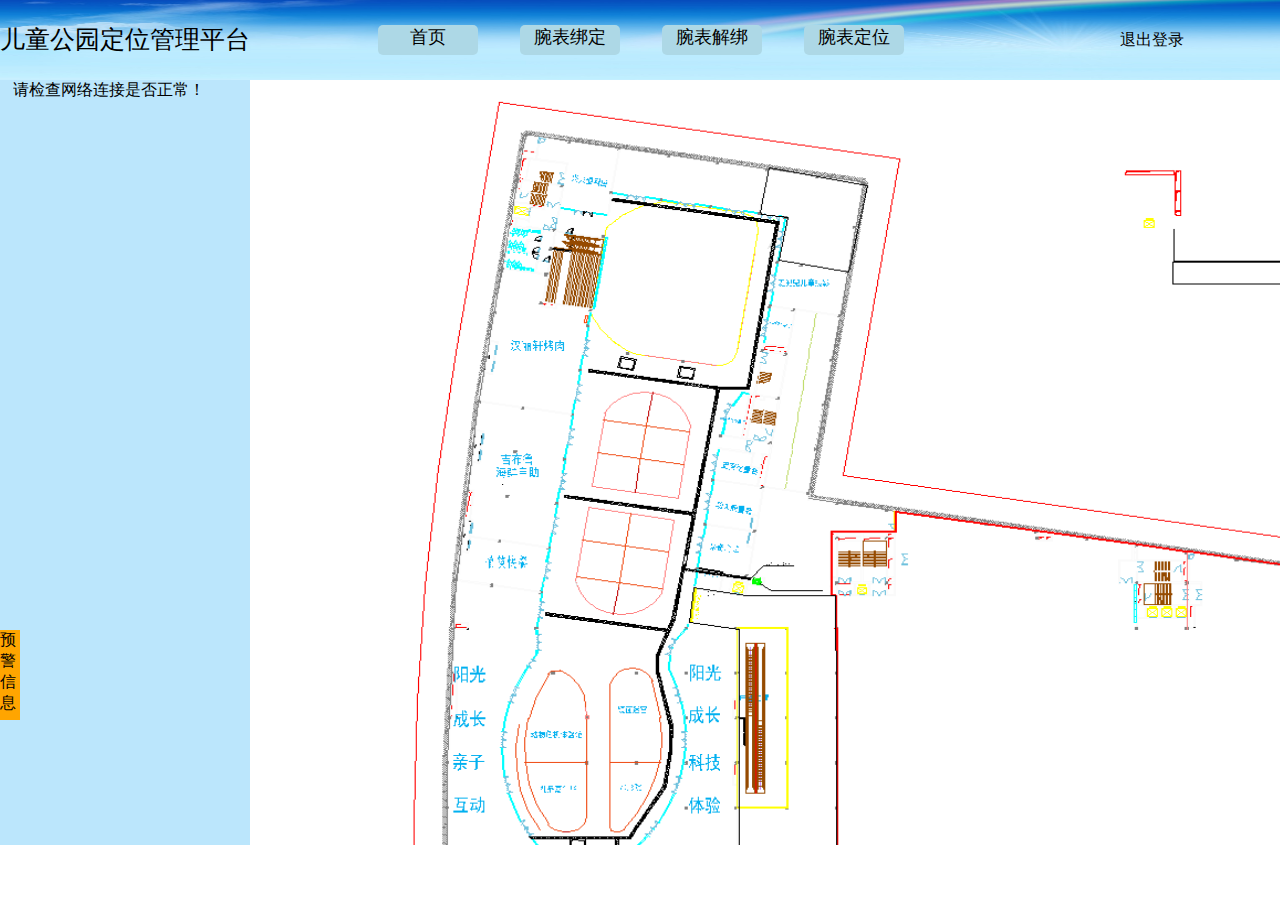
<file: youleyuan/index.html>
<!DOCTYPE html>
<html>
	<head>
		<meta charset="utf-8" />
		<title>儿童公园智能腕表监管系统</title>
	</head>
	<link rel="stylesheet" href="css/mycss.css" />
	<style>
		html, body{height: 100%;}
		* {margin:0; padding:0; list-style:none; font-family: "微软雅黑";} 
		.qyujing{display: none;/*position: fixed;*/width: 500px;height: auto;background-color: #FF8C00;/*left: 300px;top: 200px;*/z-index: 100;opacity: .9;border-radius: 10px;position:relative;top: 20px;}
		.zyujing{display: none;/*position: fixed;*/width: 500px;height: auto;background-color: red;/*left: 300px;top: 200px;*/z-index: 100;opacity: .9;border-radius: 10px;position:relative;top: 20px;}
		.yujinglist{width: 90%;position: relative;left: 5%;height: 20px;margin-top: 6px;background-color: white;border-radius: 5px;}
		.kongbai{width: 100%;height: 20px;}
		.header{ width:100%;height:80px;background-image: url(img/bg_head.jpg);background-size: 100% 100%;} 
		.h_top{width: 100%;height: 80px;position: absolute;left: 0;top: 0;}
		.h_bottom{margin-left: 10%;width: 75%;height: 80px;position: absolute;left: 0;top: 0;z-index: 100;left: 0;top:15px}
		.h_font{width: 80%;float: left;line-height: 200%;font-size: 25px;line-height: 80px;}
		.h_exit{width: 20%;float: left;line-height: 300%;font-size: 16px;text-align: center;line-height: 80px;position: relative;z-index: 1000;}
		.h_bottom_left{width: 250px;height: 100%;position:absolute; left:0;z-index:1}
		.h_bottom_nav{width:100%; height:60px;position:absolute; left:0;}
		.nav{height:80px;margin-left:250px;}
		.nav_ul{width: 100%;height: 50px;}
		.nav_ul li{float: left;width: 20%;text-align: center;position: relative;top: 20%;font-size: 18px;}
		.wrapper {width: 100%;height: 85%;} 
		.left {width:250px; height:85%;border-right:2px solid white;background-color: #BBE6FC;background-size: 100% 100%; position:absolute; left:0;z-index:1;} 
		.c_left_search{width: 100%;height: 25%;border-bottom: 2px solid white;}
		.input_serach{width: 90%;margin-left: 5%;height: 30px;top: 7%;position: relative;outline: none;-webkit-appearance: none;border: 1px solid black ;border-radius: 7px;font-size: 16px;text-align: center;}
		.input_show{width: 90%;height: 50%;margin-top: 6%;margin-left: 5%;border: 1px solid dimgray;}
		.input_show li{margin-left: 5%;}
		.c_left_list{width: 90%;height: 100%;margin-left: 5%;overflow-y: auto;}
		p{display: block;width: 50%;float: left;text-align: center;}
		.right {width:100%; height:85%;background:cornflowerblue; position:absolute; left:0;} 
		.content {height:100%;margin-left:252px;} 
		.showContent{width: 100%;height: 100%;background-image: url(img/bg_content.jpg);background-size: 100% 100%;border: 0;}
		a:link{
			text-decoration: none;
			color: black;
			}
			a:visited{
				text-decoration: none;
				color: black;
			}
			a:hover{
				text-decoration: none;
				
				color:white;
			}
			a:active{
				text-decoration: none;
				color: white;
			}
			.button_li{
				width: 100px;height: 30px;background-color: #ADD8E6;border-radius: 5px;
			}
			.yjxxButton{position: absolute;width: 20px;height: 90px;background-color: orange;top: 70%;z-index: 200;}
			.yjxxArea{display: none;position: fixed;width: 500px;height: 60%;background-color: oldlace;top: 40%;z-index: 200;}
			.yjxxClose{width: 100%;height: 25px;line-height: 25px;text-align: right;background-color: darkslategray;color: white;}
			.kuang{border: 1px solid darkgray;height: 20px;line-height: 20px;font-size: 15px;text-align: center;margin-top: 20px;}
	</style> 
</head> 
<body> 
	<div class="yjxxButton hand">预警信息</div>
	<div class="yjxxArea">
		<div class="yjxxClose hand">关闭&nbsp;&nbsp;&nbsp;</div>
		<div class="zyujing drag">
			
	</div>
	<div class="qyujing drag">
	</div>
	</div>
	<div class="header"> 
		<div class="h_top">
			<div class="h_font">儿童公园定位管理平台</div>
			<div class="h_exit"><span class="hand" id="exit">退出登录</span></div>
		</div>
		<div class="h_bottom">
			<div class="h_bottom_left"></div>
			<div class="h_bottom_nav">
				<div class="nav">
					<ul class="nav_ul">
						<li><div class="button_li"><a href="map.html" target="showContent">首页</a></div></li>
						<li><div class="button_li"><a href="watchBind.html" target="showContent">腕表绑定</a></div></li>
						<li><div class="button_li"><a href="watchUnbind.html" target="showContent"><span id="onjiebang">腕表解绑</span></a></div></li>
						<li><div class="button_li"><a href="map.html" target="showContent">腕表定位</a></div></li>
						<li><a href="#"></a></li>
					</ul>
				</div>
			</div>
		</div>
	</div>
	<div class="wrapper"> 
		<div class="left"> 
			<!--<div class="c_left_search">
				<input class="input_serach" id="search_index" placeholder="输入编号后回车键搜索" />
				<div class="input_show hand" id="msg_area">
					<li id="bianhao"></li>
					<li id="weizhi"></li>
					<li id="dianhua">搜索结果展示区域</li>
				</div>
			</div>-->
			<div class="c_left_list">
				
			</div>
		</div> 
		<div class="right"> 
			<div class="content"> 
				<iframe id="ifromeContent" class="showContent" name="showContent" src="map.html" ></iframe>
			</div> 
		</div>
	</div> 
	
	<audio id="video1" width="1" height="1">
	    <source src="css/zyj.mp3" type="audio/mp3" />
	</audio>
	<audio id="video2" width="1" height="1">
	    <source src="css/qyj.mp3" type="audio/mp3" />
	</audio>
	<script type="text/javascript" src="js/jquery-1.7.2.min.js" ></script>
	<script type="text/javascript" src="js/common.js" ></script>
	<script type="text/javascript">
		$(".yjxxButton").on("click",function(){
			$(".yjxxButton").hide();
			$(".yjxxArea").slideDown();
			
		})
		$(".yjxxClose").on("click",function(){
			
			$(".yjxxArea").slideUp();
			$(".yjxxButton").show();
			
		})
//		var move=false;//移动标记 
//		
//		var WZX = localStorage.getItem("weizhiX");
//		var WZY = localStorage.getItem("weizhiY");
//		var drag = document.getElementsByClassName('drag');
//			drag[0].style.top = WZY+"px";
//			drag[0].style.left = WZX+"px";
//			drag[1].style.top = WZY+"px";
//			drag[1].style.left = WZX+"px";
//		var _x,_y;//鼠标离控件左上角的相对位置 
//		$(".drag").mousedown(function(e){ 
//			//alert(1);
//			move=true; 
//			_x=(e.pageX-parseInt($(".drag").css("left")))||e.clientX; 
//			_y=(e.pageY-parseInt($(".drag").css("top")))||e.clientY; 
//		}); 
//		$(document).mousemove(function(e){ 
//			if(move){ 
//				var x=(e.pageX-_x)||e.clientX;//控件左上角到屏幕左上角的相对位置 
//				var y=(e.pageY-_y)||e.clientY; 
//				console.log(x);
//				$(".drag").css({"top":y,"left":x});
//				localStorage.setItem("weizhiX",x);
//				localStorage.setItem("weizhiY",y);
//			} 
//		})
//		$(".drag").mouseup(function(e){
//			 move=false;
//		})
//		
		//验证是否登录
		$.ajax({
			url:config.url+"yly_api_controller/verify",
			timeout : 20000, //超时时间设置，单位毫秒
			contentType:'application/json;charset=utf-8',
			type:"post",
			dataType:"json",
			beforeSend: function () {
				
			},
			success:function(result){
				console.log(result);
				var status = result.code;
				if(status == -10){
					alert("请进行登录！！");
					window.location.href="Login.html";
				}
				
			}, 
			complete : function(XMLHttpRequest,status){ //请求完成后最终执行参数
　　　　				if(status=='timeout'){//超时,status还有success,error等值的情况
					// 启用按钮
					$(".c_left_list").html("请求超时!");
　　　　				}
　　				},
				error:function(){
//					console.log(arguments);
//					$(".c_left_list").html("请求失败，请检查网络连接是否正常！");
			}
		});
		$("#onjiebang").on("click",function(){
			localStorage.removeItem("wbid");
		})
		//点击搜索的结果进入详情（解绑）页面
		//alert($("#bianhao").html().substring(3));
		
		$("#msg_area").on("click",function(){
			localStorage.setItem("wbid", $("#bianhao").html().substring(3));
			$("#ifromeContent").attr("src","watchUnbind.html");
		})
		//enter键搜索结果展示
		$("#search_index").on("keyup",function(event){
			var event = event || window.event; 
		    if(event.keyCode==13){
		    	var js = "{\"wbid\":\"" + $("#search_index").val() + "\"}";
		    	$.ajax({
					url:config.url+"yly_api_controller/wbsearch",
					timeout : 20000, //超时时间设置，单位毫秒
					contentType:'application/json;charset=utf-8',
					type:"post",
					dataType:"json",
					//json: "callbackparam",
					data:js,
					beforeSend: function () {
	        			
	    			},
					success:function(result){
						//console.log('msg'+data);
						//var result = JSON.parse(data);
						var status = result.code;
						if(status == 1){
							alert("此腕表暂未绑定，请核对编号！");
						}else if(result.code == 2){
							//展示查询结果
							$("#search_index").val("");
							$("#bianhao").html("编号："+result.data.wbid);
							$("#weizhi").html("位置："+result.data.wifi_wz);
							$("#dianhua").html("电话："+result.data.p_phone);
						}else if(result.code == -2||result.code == -1){
							//展示查询结果
							alert("未查询到此腕表信息，请核对编号！");
						}
						
					}, 
					complete : function(XMLHttpRequest,status){ //请求完成后最终执行参数
	　　　　				if(status=='timeout'){//超时,status还有success,error等值的情况
							// 启用按钮
							alert("请求超时，请检查网络");
	 　　　　　 				
	　　　　				}
	　　				},
					error:function(){
						console.log(arguments);
						alert("请求失败，请检查网络连接是否正常！");
					}
				});
		    }
		})
		//退出登录
		$("#exit").on("click",function(){
			$.ajax({
				url:config.url+"yly_api_controller/outlogin",
				timeout : 20000, //超时时间设置，单位毫秒
				contentType:'application/json;charset=utf-8',
				type:"post",
				dataType:"json",
				beforeSend: function () {
					
    			},
				success:function(result){
					console.log(result);
					var status = result.code;
					if(status == 1){
						window.location.href="Login.html";
					}
					
				}, 
				complete : function(XMLHttpRequest,status){ //请求完成后最终执行参数
　　　　				if(status=='timeout'){//超时,status还有success,error等值的情况
						// 启用按钮
						$(".c_left_list").html("请求超时!");
　　　　				}
　　				},
				error:function(){
//					console.log(arguments);
//					$(".c_left_list").html("请求失败，请检查网络连接是否正常！");
				}
			});
			
		});
		
		//		//绑定腕表信息展示
		$.ajax({
				url:config.url+"yly_api_controller/wbstatesearch",
				timeout : 20000, //超时时间设置，单位毫秒
				contentType:'application/json;charset=utf-8',
				type:"post",
				dataType:"json",
				beforeSend: function () {
					
    			},
				success:function(result){
					console.log(result);
					var status = result.code;
					if(status == 1){
						var tempindex = result.data1;
						//var temp2 = result.data2;
						if(tempindex.length==0){
							$(".c_left_list").html("<div class='kuang'>暂无绑定腕表信息</div>");
						}else if(tempindex.length!=0){
							$(".c_left_list").html("<div class='kuang'>绑定腕表信息列表：</div>");
						}
						for(i=0;i<tempindex.length;i++){
							var subswbid = tempindex[i].wbid.substring(8);
							var demoindex = "<p>"+subswbid+"</p>"+
										"<p>"+tempindex[i].p_phone+"</p>";
							$(".c_left_list").append(demoindex);
						}
					}else if(result.code == -1){
						//展示查询结果
						console.log(result);
						
					}
					
				}, 
				complete : function(XMLHttpRequest,status){ //请求完成后最终执行参数
　　　　				if(status=='timeout'){//超时,status还有success,error等值的情况
						// 启用按钮
						$(".c_left_list").html("请“F5”刷新页面重试！");
　　　　				}
　　				},
				error:function(){
					console.log(arguments);
					$(".c_left_list").html("请检查网络连接是否正常！");
				}
			});
		setInterval(function(){
		//腕表查询
			$.ajax({
				url:config.url+"yly_api_controller/wbstatesearch",
				timeout : 20000, //超时时间设置，单位毫秒
				contentType:'application/json;charset=utf-8',
				type:"post",
				dataType:"json",
				beforeSend: function () {
					
    			},
				success:function(result){
					console.log(result);
					var status = result.code;
					if(status == 1){
						var tempindex = result.data1;
						//var temp2 = result.data2;
						if(tempindex.length==0){
							$(".c_left_list").html("<div class='kuang'>暂无绑定腕表信息</div>");
						}else if(tempindex.length!=0){
							$(".c_left_list").html("<div class='kuang'>绑定腕表信息列表：</div>");
						}
						for(i=0;i<tempindex.length;i++){
							var subswbid = tempindex[i].wbid.substring(8);
							var demoindex = "<p>"+subswbid+"</p>"+
										"<p>"+tempindex[i].p_phone+"</p>";
							$(".c_left_list").append(demoindex);
						}
					}else if(result.code == -1){
						//展示查询结果
						console.log(result);
						
					}
					
				}, 
				complete : function(XMLHttpRequest,status){ //请求完成后最终执行参数
　　　　				if(status=='timeout'){//超时,status还有success,error等值的情况
						// 启用按钮
						$(".c_left_list").html("请“F5”刷新页面重试！");
　　　　				}
　　				},
				error:function(){
					console.log(arguments);
					$(".c_left_list").html("请检查网络连接是否正常！");
				}
			});
		},30000)
		//轮询检索报警信号
		setInterval(function(){
			
			$.ajax({
				url:config.url+"yly_api_controller/warning",
				timeout : 10000, //超时时间设置，单位毫秒
				contentType:'application/json;charset=utf-8',
				type:"post",
				dataType:"json",
				beforeSend: function () {
					
    			},
				success:function(result){
					console.log(result);
					var status = result.code;
					if(status == 1){
						var putong = result.data1;
						var yanzhong = result.data2;
						if(putong.length!=0){
							
							//普通预警
							var myaudioz=document.getElementById("video2");
							myaudioz.play();
							$(".qyujing").html("");
							for(i=0;i<yanzhong.length;i++){
								var demo = "<div class='yujinglist'>预警腕表："+yanzhong[i].wbid+"</div>"+
								           "<div class='yujinglist'>家长电话："+yanzhong[i].p_phone+"</div>"+
								           "<div class='yujinglist'>WIFI信息："+yanzhong[i].wifiname+"</div>"+
								           "<div class='yujinglist'>"+yanzhong[i].wifiMac+"|"+yanzhong[i].wifistrong+"</div>"+
								           "<div class='yujinglist'>最后X，Y坐标："+yanzhong[i].wifi_x+"，"+yanzhong[i].wifi_y+"</div>"+
								           "<div class='yujinglist'>最后位置信息："+yanzhong[i].wifi_wz+"</div>"+
								           "<div class='kongbai'></div>";
								$(".qyujing").append(demo);
								$(".zyujing").hide();
								$(".qyujing").show();
							}
						}else if(yanzhong.length!=0){
							//严重预警
							var myaudio=document.getElementById("video1");
							myaudio.play();
							$(".zyujing").html("");
							for(i=0;i<yanzhong.length;i++){
								var demo = "<div class='yujinglist'>预警腕表："+yanzhong[i].wbid+"</div>"+
								           "<div class='yujinglist'>家长电话："+yanzhong[i].p_phone+"</div>"+
								           "<div class='yujinglist'>WIFI信息："+yanzhong[i].wifiname+"</div>"+
								           "<div class='yujinglist'>"+yanzhong[i].wifiMac+"|"+yanzhong[i].wifistrong+"</div>"+
								           "<div class='yujinglist'>最后X，Y坐标："+yanzhong[i].wifi_x+"，"+yanzhong[i].wifi_y+"</div>"+
								           "<div class='yujinglist'>最后位置信息："+yanzhong[i].wifi_wz+"</div>"+
								           "<div class='kongbai'></div>";
								$(".zyujing").append(demo);
								$(".qyujing").hide();
								$(".zyujing").show();
							}
						}
						if(putong.length!=0 && yanzhong.length!=0){
							//严重预警
							var myaudio=document.getElementById("video1");
							myaudio.play();
							$(".zyujing").html("");
							for(i=0;i<yanzhong.length;i++){
								var demo = "<div class='yujinglist'>预警腕表："+yanzhong[i].wbid+"</div>"+
								           "<div class='yujinglist'>家长电话："+yanzhong[i].p_phone+"</div>"+
								           "<div class='yujinglist'>WIFI信息："+yanzhong[i].wifiname+"</div>"+
								           "<div class='yujinglist'>"+yanzhong[i].wifiMac+"|"+yanzhong[i].wifistrong+"</div>"+
								           "<div class='yujinglist'>最后X，Y坐标："+yanzhong[i].wifi_x+"，"+yanzhong[i].wifi_y+"</div>"+
								           "<div class='yujinglist'>最后位置信息："+yanzhong[i].wifi_wz+"</div>"+
								           "<div class='kongbai'></div>";
								$(".zyujing").append(demo);
								$(".qyujing").hide();
								$(".zyujing").show();
							}
							//混合预警
						}else if(putong.length==0&&yanzhong.length==0){
							//无预警
							$(".qyujing").hide();
							$(".zyujing").hide();
						}
					}
				}, 
				complete : function(XMLHttpRequest,status){ //请求完成后最终执行参数
　　　　				if(status=='timeout'){//超时,status还有success,error等值的情况
						// 启用按钮
　　　　				}
　　				},
				error:function(){
					console.log(arguments);
				}
			});
		},10000)
	</script>
</body> 
</html>
</file>
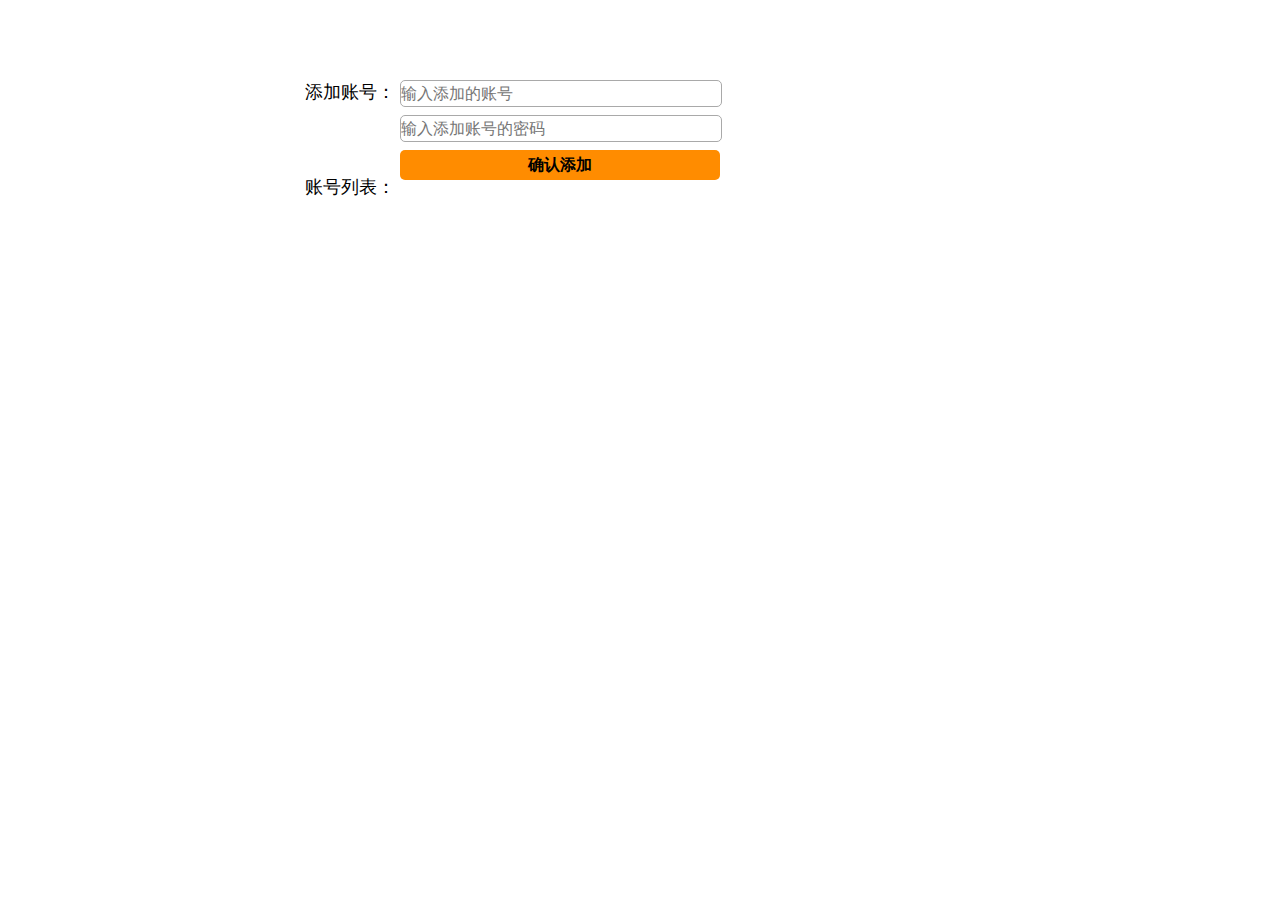
<file: youleyuan/account.html>
<!DOCTYPE html>
<html>
	<head>
		<meta charset="UTF-8">
		<title></title>
		<link rel="stylesheet" href="css/mycss.css" />
		<style>
			html,body{width:100%;height: 100%;}
	    	*{margin: 0;padding: 0;font-family: "微软雅黑";}
	    	.msg_entering{width: 60%;height: 25px;position: relative;top: 80px;margin-left: 300px;margin-top: 15px;}	
			.msg_entering1{width: 60%;height: 25px;position: relative;top: 80px;margin-left: 300px;margin-top: 6px;}	

			.tishi{width: 100px;height: 25px;position: absolute;z-index: 1;left: 0;text-align: center;line-height: 25px;font-size: 18px;}
			.tishi1{width: 316px;height: 25px;position: absolute;z-index: 1;left: 2px;text-align: center;line-height: 25px;font-size: 18px;border: 1px solid darkgrey;}
			.msge_input_pos{width: 100%;height: 25px;position: absolute;}
			.msg_input{margin-left:100px;height: 100%;width: 320px;outline: none;-webkit-appearance: none;border: 1px solid darkgrey ;border-radius: 5px;font-size: 16px;}
			.msg_input1{cursor: pointer;margin-left:320px;height: 100%;width: 100px;outline: none;-webkit-appearance: none;border: 1px solid darkgrey ;border-radius: 5px;font-size: 16px;text-align: center;background-color: #FF8C00;}

			.wrap{width: 100%;position: relative;}
			.sure_bind{width: 320px;height: 30px;line-height: 30px;text-align: center;background-color: darkorange;border-radius: 5px;margin-left: 100px;font-weight: 700;}
		</style>
	</head>
	<body>
		<div class="msg_entering" style="margin-top: 0;">
			<div class="wrap">
				<div class="tishi">添加账号：</div>
				<div class="msge_input_pos">
					<input class="msg_input" id="zhanghao" placeholder="输入添加的账号"/>
				</div>
			</div>
		</div>
		<div class="msg_entering" style="margin-top: 10px;">
			<div class="wrap">
				<div class="tishi"></div>
				<div class="msge_input_pos">
					<input class="msg_input" id="mima" placeholder="输入添加账号的密码"/>
				</div>
			</div>
		</div>
		<div class="msg_entering" style="margin-top: 10px;">
			<div class="sure_bind hand" id="sureAdd">确认添加</div>
		</div>
		<div class="msg_entering" style="margin-top: 0;">
			<div class="wrap">
				<div class="tishi">账号列表：</div>
			</div>
		</div>
		<div id="wanbiaoArea">
			<!--<div class="msg_entering1">
				<div class="wrap">
					<div class="tishi1">liangdong545658</div>
					<div class="msge_input_pos">
						<div class="msg_input1">删除</div>
					</div>
				</div>
			</div>-->
		</div>
		<script type="text/javascript" src="jquery-1.7.2.min.js" ></script>
		<script type="text/javascript" src="js/common.js" ></script>
		<script type="text/javascript">
			//验证是否登录
		$.ajax({
			url:config.url+"yly_api_controller/verify",
			timeout : 20000, //超时时间设置，单位毫秒
			contentType:'application/json;charset=utf-8',
			type:"post",
			dataType:"json",
			beforeSend: function () {
				
			},
			success:function(result){
				console.log(result);
				var status = result.code;
				if(status == -10){
					alert("请进行登录！！");
					window.location.href="Login.html";
				}
				
			}, 
			complete : function(XMLHttpRequest,status){ //请求完成后最终执行参数
　　　　				if(status=='timeout'){//超时,status还有success,error等值的情况
					// 启用按钮
					$(".c_left_list").html("请求超时!");
　　　　				}
　　				},
				error:function(){
					console.log(arguments);
					$(".c_left_list").html("请求失败，请检查网络连接是否正常！");
			}
		});
			//账号查询
			$.ajax({
				url:config.url+"yly_api_controller/adminsearch",
				timeout : 20000, //超时时间设置，单位毫秒
				contentType:'application/json;charset=utf-8',
				type:"post",
				dataType:"json",
				beforeSend: function () {
					
    			},
				success:function(result){
					
					var status = result.code;
					if(status == 1){
						var temp = result.data;
						for(i=0;i<temp.length;i++){
							var demo = "<div class='msg_entering1'>"+
											"<div class='warp'>"+
												"<div class='tishi1'>"+temp[i].username+"</div>"+
												"<div class='msge_input_pos'>"+
													"<div class='msg_input1' onclick='delet("+temp[i].id+")'>"+"删除"+"</div>"+
												"</div>"+
											"</div>"+
									  "</div>";
							$("#wanbiaoArea").append(demo);
						}
						console.log(result);
					}else if(result.code == -1){
						//展示查询结果
						console.log(result);
						
					}
					
				}, 
				complete : function(XMLHttpRequest,status){ //请求完成后最终执行参数
　　　　				if(status=='timeout'){//超时,status还有success,error等值的情况
						// 启用按钮
						alert("请求超时，请检查网络");
　　　　				}
　　				},
				error:function(){
					console.log(arguments);
					alert("请求失败，请检查网络连接是否正常！");
				}
			});
			//删除函数
			function delet(id){
				var jsid ="{\"id\":\"" + id + "\"}";
				$.ajax({
					url:config.url+"yly_api_controller/deladmin",
					timeout : 20000, //超时时间设置，单位毫秒
					contentType:'application/json;charset=utf-8',
					type:"post",
					dataType:"json",
					//json: "callbackparam",
					data:jsid,
					beforeSend: function () {
	        			
	    			},
					success:function(result){
						//console.log('msg'+data);
						//var result = JSON.parse(data);
						var status = result.code;
						if(status == 1){
							alert("删除成功！");
							window.location.reload();
						}else if(result.code == -2||result.code == -1){
							//展示查询结果
							console.log(result);
							alert("删除失败！");
						}
						
					}, 
					complete : function(XMLHttpRequest,status){
	　　　　				if(status=='timeout'){
							// 启用按钮
							alert("请求超时，请检查网络");
	　　　　				}
	　　				},
					error:function(){
						console.log(arguments);
						alert("请求失败，请检查网络连接是否正常！");
					}
				});
			}
			//添加账号
			$("#sureAdd").on("click",function(){
				var js ="{\"username\":\"" + $("#zhanghao").val() + "\",\"password\":\"" + $("#mima").val() + "\"}";
				$.ajax({
					url:config.url+"yly_api_controller/addadmin",
					timeout : 20000, //超时时间设置，单位毫秒
					contentType:'application/json;charset=utf-8',
					type:"post",
					dataType:"json",
					//json: "callbackparam",
					data:js,
					beforeSend: function () {
	        			$("#sureAdd").attr("disabled",true);
        				$("#sureAdd").html("添加中");
	    			},
					success:function(result){
						//console.log('msg'+data);
						//var result = JSON.parse(data);
						var status = result.code;
						if(status == 1){
							alert("添加成功！");
							window.location.reload();
						}else if(result.code == -2||result.code == -1){
							//展示查询结果
							console.log(result);
							alert("添加失败！");
							$("#sureAdd").attr("disabled",false);
        					$("#sureAdd").html("确认添加");
						}else if(result.code == -5){
							//展示查询结果
							console.log(result);
							alert("该账号已被使用，请核查！");
							$("#sureAdd").attr("disabled",false);
        					$("#sureAdd").html("确认添加");
						}
						
					}, 
					complete : function(XMLHttpRequest,status){ //请求完成后最终执行参数
	　　　　				if(status=='timeout'){//超时,status还有success,error等值的情况
							// 启用按钮
							alert("请求超时，请检查网络");
	 　　　　　 				$("#sureAdd").attr("disabled",false);
        					$("#sureAdd").html("确认添加");
	　　　　				}
	　　				},
					error:function(){
						console.log(arguments);
						alert("请求失败，请检查网络连接是否正常！");
						$("#sureAdd").attr("disabled",false);
        				$("#sureAdd").html("确认添加");
					}
				});
			})
		</script>
	</body>
</html>
</file>
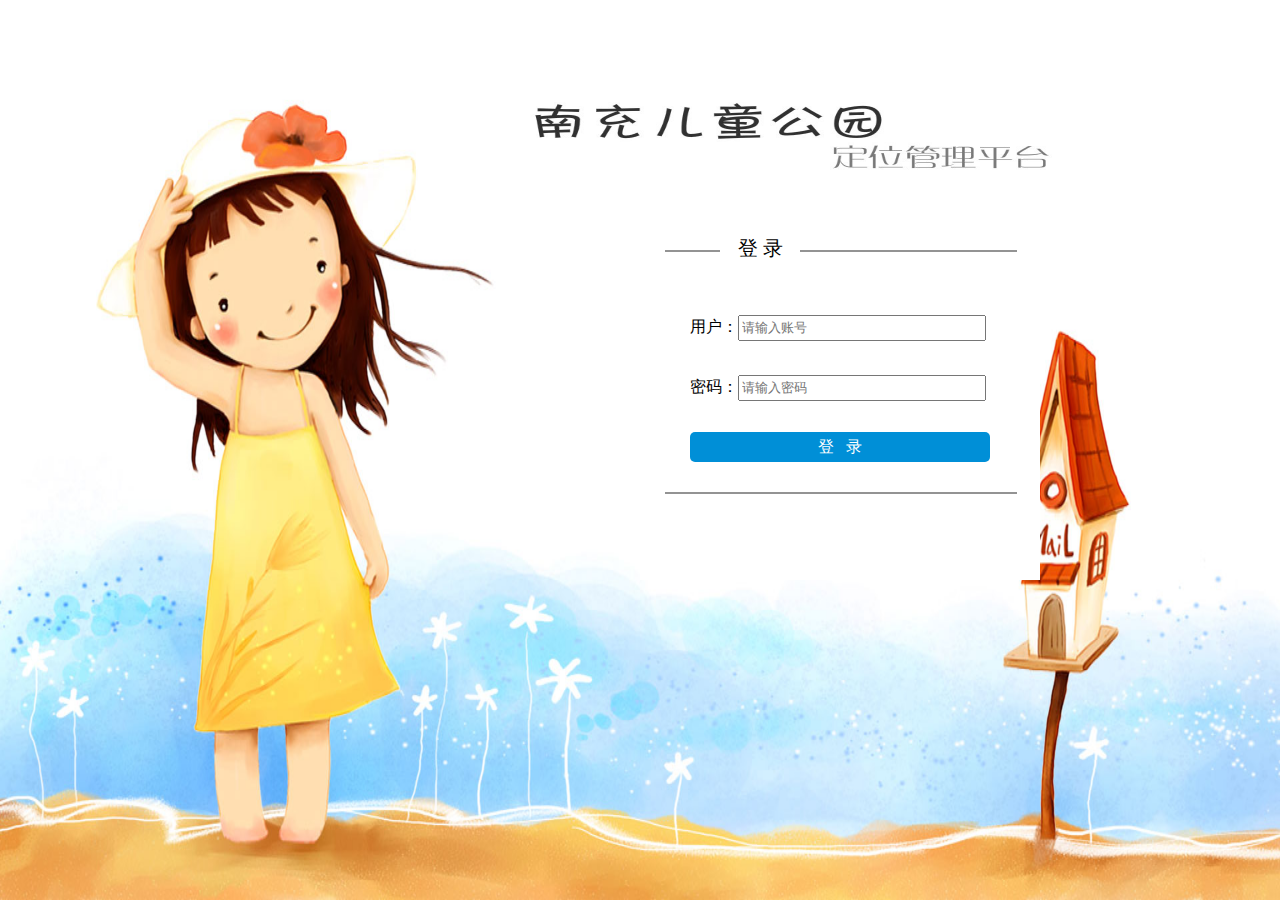
<file: youleyuan/Login.html>
<!DOCTYPE html>
<html>
	<head>
		<meta charset="UTF-8">
		<meta http-equiv="X-UA-Compatible" content="IE=edge"/>
		<meta http-equiv="Access-Control-Allow-Origin" content="*">
		<meta http-equiv="content-type" content="text/html; charset=utf-8"/>
		<title>系统登录</title>
		<link rel="stylesheet" href="css/login.css" />
		<link rel="stylesheet" href="css/mycss.css" />
	</head>
	
	<style>
		.juzhong{
			width: 100%;
			margin: 0 auto;
		}
		body{
			margin: 0;
			padding: 0; 
			background-size: 100% 100%;
			background-repeat: no-repeat;
			background-attachment: fixed;
			background-image: url(img/bg_header.jpg);
		}
		.img{
			width: 100%;
			height: 100%;
		}
		.loginbg{
			width: 100%;
			height: 600px;
		}
		.loginleft{
			width: 800px;
			height: 600px;
			background-color: darkgray;
			float: left;
			
		}
		.logimg{
			float: left;
			width: 40%;
			height: 500px;
			border-radius: 400px;
			margin: 50px 40px 100px 100px;
			box-shadow: 10px 6px dimgrey;
		}
		.loginright{
			width: 40%;
			height: 600px;
			float: left;
		}
		.loginArea{
			width: 400px;
			height: 400px;
			background-color: lightblue;
			margin-top: 100px;
			margin-left: 50px;
			border-radius: 0 30px 0 30px;
			box-shadow: 10px 6px dimgrey;
		}
		.lheader{
			width: 100%;
			height: 50px;
			line-height: 50px;
			background-color: darkgray;
			font-weight: 700;
			float: left;
			
		}
		.lheaderradius{
			border-radius: 0 30px 0 0;
		}
		.linput{
			text-decoration: none;
			border: 1px;
			width: 80%;
			height: 40px;
			margin-left: 10%;
			float: left;
			font-size: 19px;
			
			text-align: center;
			border: 1px solid #939393;
		}
		.lzh{
			margin-top: 30px;
		}
		.lmm{
			margin-top: 3px;
		}
		.llogin{
			width: 80%;
			height: 35px;
			margin-left: 10%;
			float: left;
			font-size: 19px;
			text-align: center;
			margin-top: 10px;
			background-color: #00BFFF;
			line-height: 35px;
			
		}
		.llogin1{
			width: 80%;
			height: 35px;
			margin-left: 10%;
			float: left;
			font-size: 19px;
			text-align: center;
			margin-top: 10px;
			background-color: dimgrey;
			line-height: 35px;
			
		}
		.disabledBtn{
			width: 80%;
			height: 35px;
			margin-left: 10%;
			float: left;
			font-size: 19px;
			text-align: center;
			margin-top: 10px;
			background-color: dimgrey;
			color: white;
			line-height: 35px;
			
		}
		.lline{
			width: 100%;
			height: 0px;
			background-color: darkgray;
			float: left;
			margin-top: 10px;
		}
		.lforgetpsw,.lregister{
			width: 50%;
			height: 18px;
			line-height: 18px;
			text-align: center;
			float: left;
			margin-top: 8px;
			font-size: 14px;
		}
		.lqt{
			width: 60px;
			height: 60px;
			line-height: 60px;
			background-color: darkgoldenrod;
			float: left;
			border-radius: 6px;
			text-align: center;
			
		}
		.lqq{
			margin: 20px 10px 10px 40px;
		}
		.lwx{
			margin: 20px 10px 10px 10px;
		}
		.registerquyu{
			display: none;
		}
		.shou{
			cursor: pointer;
		}
		
	</style>
	<body>
		<div class="Ltitle"></div>
		<div class="lgArea">
			<div class="loginquyu">
				<div class="line"></div>
				<div class="denglufont">登&nbsp;录</div>
				<div class="inputArea1">用户：<input class="inputK" id="username" type='' placeholder="请输入账号" /></div>
				<div class="inputArea2">密码：<input class="inputK" id="userpassword" type="password" placeholder="请输入密码" /></div>
				<div class="dengluBtn hand" id="loginBtn">登&nbsp;&nbsp;&nbsp;录</div>
				<div class="line2"></div>
				<!--<div class="qita">其他方式></div>
				<div class="qq shou"><img class="img" src="img/QQbtn.png" /></div>
				<div class="weixin shou"><img class="img" src="img/weixinbtn.png" /></div>-->
			</div>
		</div>
		
	</body>
	<script type="text/javascript" src="js/jquery-1.7.2.min.js" ></script>
	<script type="text/javascript" src="js/common.js" ></script>
	<script>
		
		//登录区域
		$("#loginBtn").click(function(){
			var js ="{\"username\":\"" + $("#username").val() + "\",\"password\":\"" + $("#userpassword").val() + "\"}";
			$.ajax({
				url:config.url+"yly_api_controller/login",
				timeout : 20000, //超时时间设置，单位毫秒
				contentType:'application/json;charset=utf-8',
				type:"post",
				dataType:"json",
				//json: "callbackparam",
				data:js,
				beforeSend: function () {
					//xhr.setRequestHeader("client_type","DESKTOP_WEB");
        			// 禁用按钮防止重复提交
        			$("#loginBtn").attr("disabled",true);
        			$("#loginBtn").html("登录中...");
        			$("#loginBtn").addClass("dengluBtnNo");
    			},
				success:function(result){
					//alert($("#username").val()+","+$("#userpassword").val());
					console.log('msg'+result.code);
					//var result = JSON.parse(data);
					if(result.code == -1){
						alert("用户名或密码不能为空！");
						$("#loginBtn").attr("disabled",false);
        				$("#loginBtn").html("登录");
        				$("#loginBtn").removeClass("dengluBtnNo");
					}else if(result.code == -2){
						alert("用户名或密码错误！");
						$("#loginBtn").attr("disabled",false);
        				$("#loginBtn").html("登录");
        				$("#loginBtn").removeClass("dengluBtnNo");
					}else if(result.code == 1){
						//console.log(data.num);
						if(result.type==2){
							window.location.href = 'index.html';	
						}else if(result.type==1){
							window.location.href = 'main.html';
						}
						
					}
					
				}, 
				complete : function(XMLHttpRequest,status){ //请求完成后最终执行参数
　　　　				if(status=='timeout'){//超时,status还有success,error等值的情况
						// 启用按钮
 　　　　　 				$("#loginBtn").attr("disabled",false);
        				$("#loginBtn").html("登录");
        				$("#loginBtn").removeClass("dengluBtnNo");
　　　　　  				alert("请求超时，请重新登录");
　　　　				}
　　				},
				error:function(){
					console.log(arguments);
					alert("登录失败,请重新登录!");
						$("#loginBtn").attr("disabled",false);
        				$("#loginBtn").html("登录");
        				$("#loginBtn").removeClass("dengluBtnNo");
				}
			});
		});
		
		
	</script>
</html>
</file>
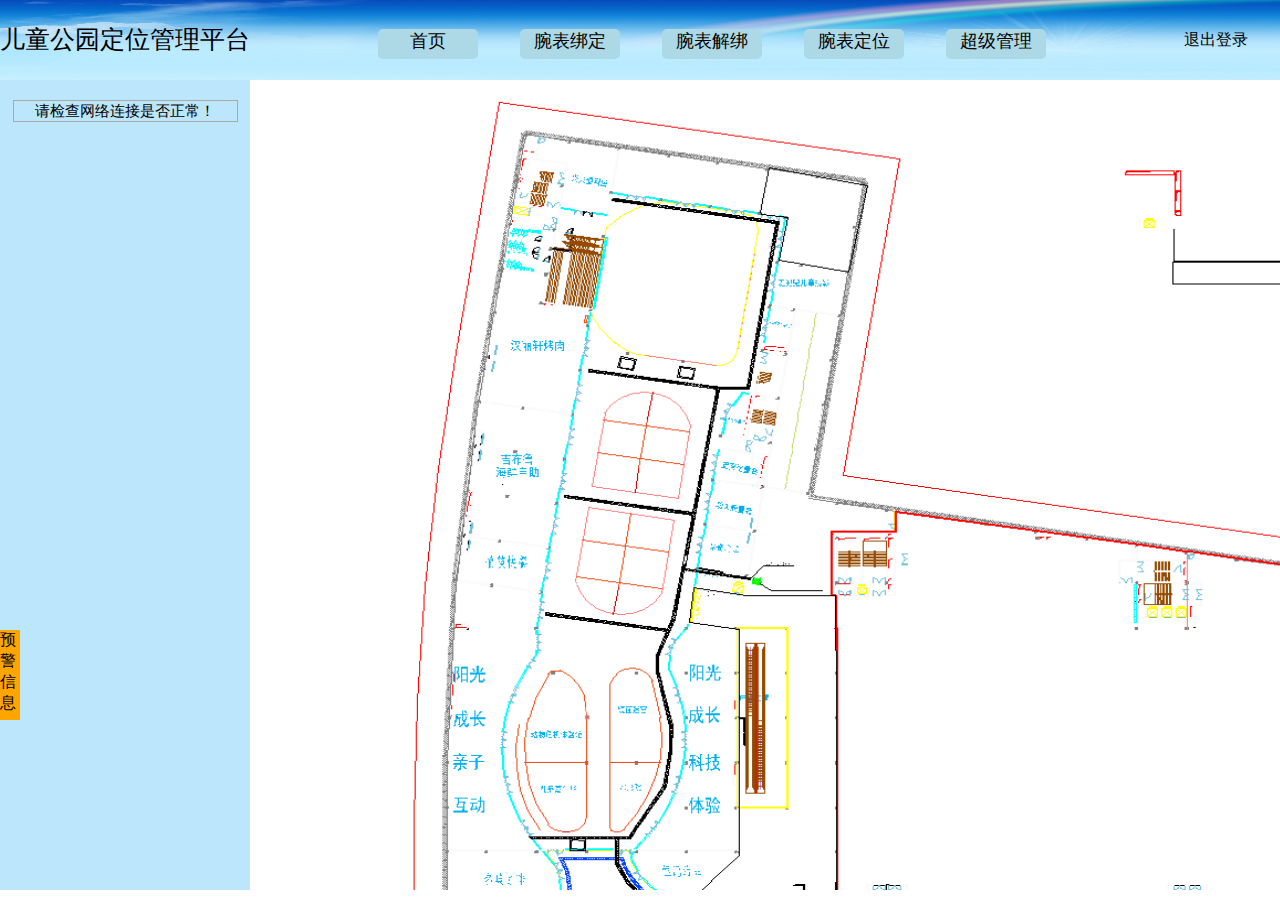
<file: youleyuan/main.html>
<!DOCTYPE html>
<html>
	<head>
		<meta charset="utf-8" />
		<title>儿童公园智能腕表监管系统</title>
	</head>
	<link rel="stylesheet" href="css/mycss.css" />
	<style>
		html, body{height: 100%; }
		* {margin:0; padding:0; list-style:none; font-family: "微软雅黑";} 
		.qyujing{display: none;width: 500px;height: auto;background-color: #FF8C00;z-index: 100;opacity: .9;border-radius: 10px;position:relative;top: 20px;}
		.zyujing{display: none;width: 500px;height: auto;background-color: red;z-index: 100;opacity: .9;border-radius: 10px;position:relative;top: 20px;}
		.yujinglist{width: 90%;position: relative;left: 5%;height: 20px;margin-top: 6px;background-color: white;border-radius: 5px;}
		.kongbai{width: 100%;height: 20px;}
		.header{ width:100%;height:80px;background-image: url(img/bg_head.jpg);background-size: 100% 100%;} 
		.h_top{width: 100%;height: 60px;position: absolute;left: 0;top: 0;}
		.h_bottom{margin-left: 10%;width: 75%;height: 60px;position: absolute;left: 0;top: 0;z-index: 1000;left: 0;top: 13px;}
		.h_font{width: 90%;float: left;line-height: 200%;font-size: 25px;line-height: 80px;}
		.h_exit{width: 10%;float: left;line-height: 300%;font-size: 16px;text-align: center;line-height: 80px;z-index: 1000;}
		.h_bottom_left{width: 250px;height: 100%;position:absolute; left:0;z-index:1}
		.h_bottom_nav{width:100%; height:80px;position:absolute; left:0;}
		.nav{height:100%;margin-left:250px;}
		.nav_ul{width: 100%;height: 80px;}
		.nav_ul li{float: left;width: 20%;text-align: center;position: relative;top: 20%;font-size: 18px;}
		.wrapper {width: 100%;height: 90%;} 
		.left {width:250px; height:90%;border-right:2px solid white;background-color: #bbe6fc;background-size: 100% 100%; position:absolute; left:0;z-index:1;} 
		.c_left_search{width: 100%;height: 25%;border-bottom: 2px solid white;}
		.input_serach{width: 90%;margin-left: 5%;height: 30px;top: 7%;position: relative;outline: none;-webkit-appearance: none;border: 1px solid black ;border-radius: 7px;font-size: 16px;text-align: center;}
		.input_show{width: 90%;height: 50%;margin-top: 6%;margin-left: 5%;border: 1px solid dimgray;}
		.input_show li{margin-left: 5%;}
		.c_left_list{width: 90%;height: 100%;margin-left: 5%;overflow-y: auto;}
		p{display: block;width: 50%;float: left;text-align: center;}
		.right {width:100%; height:90%;background:cornflowerblue; position:absolute; left:0;} 
		.content {height:100%;margin-left:252px;} 
		.showContent{width: 100%;height: 100%;background-image: url(img/bg_content.jpg);background-size: 100% 100%;border: 0;}
		a:link{
			text-decoration: none;
			color: black;
			}
			a:visited{
				text-decoration: none;
				color: black;
			}
			a:hover{
				text-decoration: none;
				
				color:white;
			}
			a:active{
				text-decoration: none;
				color: white;
			}
			.spand a{
				color: #696969;
				margin-top: 5px;
				cursor: pointer;
				
			}
			.spand{
				z-index: 1000000;
				position: absolute;
				display: block;
				font-size: 16px;
				display: none;
				left: 7%;
			}
			.spand div{
				width: 80px;
				height: 25px;
				line-height: 25px;
				text-align: center;
				background-color: #ADD8E6;
				border-bottom: 1px solid white;
			}
			.button_li{
				width: 100px;height: 30px;background-color: #ADD8E6;border-radius: 5px;
			}
			.yjxxButton{position: absolute;width: 20px;height: 90px;background-color: orange;top: 70%;z-index: 200;}
			.yjxxArea{display: none;position: fixed;width: 500px;height: 60%;background-color: oldlace;top: 40%;z-index: 200;}
			.yjxxClose{width: 100%;height: 25px;line-height: 25px;text-align: right;background-color: darkslategray;color: white;}
			.kuang{border: 1px solid darkgray;height: 20px;line-height: 20px;font-size: 15px;text-align: center;margin-top: 20px;}
	</style> 
</head> 
<body> 
	<div class="yjxxButton hand">预警信息</div>
	<div class="yjxxArea">
		<div class="yjxxClose hand">关闭&nbsp;&nbsp;&nbsp;</div>
		<div class="zyujing drag">
			
	</div>
	<div class="qyujing drag">
	</div>
	</div>
	<div class="header"> 
		<div class="h_top">
			<div class="h_font">儿童公园定位管理平台</div>
			<div class="h_exit"><span class="hand" id="exit">退出登录</span></div>
		</div>
		<div class="h_bottom">
			<div class="h_bottom_left"></div>
			<div class="h_bottom_nav">
				<div class="nav">
					<ul class="nav_ul">
						<li><div class="button_li"><a href="map.html" target="showContent">首页</a></div></li>
						<li><div class="button_li"><a href="watchBind.html" target="showContent">腕表绑定</a></div></li>
						<li><div class="button_li"><a href="watchUnbind.html" target="showContent"><span id="onjiebang">腕表解绑</span></a></div></li>
						<li><div class="button_li"><a href="map.html" target="showContent">腕表定位</a></div></li>
						<li id="chaoji"><div class="button_li hand"><a>超级管理</a></div>
							<div class="spand">
								<div id="div1" style="margin-top: 10px;"><a href="WIFI.html" target="showContent">WIFI列表</a></div>
								<div id="div4"><a href="WIFImap.html" target="showContent">添加WIFI</a></div>
								<div id="div2"><a href="wanbiao.html" target="showContent">腕表管理</a></div>
								<div id="div3"><a href="account.html" target="showContent">账号管理</a></div>
								<div id="div5"><a href="person.html" target="showContent">人员排班</a></div>
								<!--<div><a href="map.html" target="showContent">添加账号</a></div>
								<div><a href="map.html" target="showContent">删除账号</a></div>-->
							</div>
						</li>
					</ul>
				</div>
			</div>
		</div>
	</div>
	<div class="wrapper"> 
		<div class="left"> 
			<!--<div class="c_left_search">
				<input class="input_serach" id="search_index" placeholder="输入编号后回车键搜索" />
				<div class="input_show hand" id="msg_area">
					<li id="bianhao"></li>
					<li id="weizhi"></li>
					<li id="dianhua">搜索结果展示区域</li>
				</div>
			</div>-->
			<div class="c_left_list">
				
			</div>
		</div> 
		<div class="right"> 
			<div class="content"> 
				<iframe id="ifromeContent" class="showContent" name="showContent" src="map.html" ></iframe>
			</div> 
		</div>
	</div> 
		
		<audio id="video1" width="1" height="1">
		    <source src="css/zyj.mp3" type="audio/mp3" />
		</audio>
		<audio id="video2" width="1" height="1">
		    <source src="css/qyj.mp3" type="audio/mp3" />
		</audio>
	<script type="text/javascript" src="js/jquery-1.7.2.min.js" ></script>
	<script type="text/javascript" src="js/common.js" ></script>
	<script type="text/javascript">
	$(".yjxxButton").on("click",function(){
			$(".yjxxButton").hide();
			$(".yjxxArea").slideDown();
			
		})
		$(".yjxxClose").on("click",function(){
			
			$(".yjxxArea").slideUp();
			$(".yjxxButton").show();
			
		})
//		var move=false;//移动标记 
//		
//		var WZX = localStorage.getItem("weizhiX");
//		var WZY = localStorage.getItem("weizhiY");
//		var drag = document.getElementsByClassName('drag');
//			drag[0].style.top = WZY+"px";
//			drag[0].style.left = WZX+"px";
//			drag[1].style.top = WZY+"px";
//			drag[1].style.left = WZX+"px";
//		var _x,_y;//鼠标离控件左上角的相对位置 
//		$(".drag").mousedown(function(e){ 
//			//alert(1);
//			move=true; 
//			_x=(e.pageX-parseInt($(".drag").css("left")))||e.clientX; 
//			_y=(e.pageY-parseInt($(".drag").css("top")))||e.clientY; 
//		}); 
//		$(document).mousemove(function(e){ 
//			if(move){ 
//				var x=(e.pageX-_x)||e.clientX;//控件左上角到屏幕左上角的相对位置 
//				var y=(e.pageY-_y)||e.clientY; 
//				console.log(x);
//				$(".drag").css({"top":y,"left":x});
//				localStorage.setItem("weizhiX",x);
//				localStorage.setItem("weizhiY",y);
//			} 
//		})
//		$(".drag").mouseup(function(e){
//			 move=false;
//		})
		//验证是否登录
		$.ajax({
			url:config.url+"yly_api_controller/verify",
			timeout : 20000, //超时时间设置，单位毫秒
			contentType:'application/json;charset=utf-8',
			type:"post",
			dataType:"json",
			beforeSend: function () {
				
			},
			success:function(result){
				console.log(result);
				var status = result.code;
				if(status == -10){
					alert("请进行登录！！");
					window.location.href="Login.html";
				}
				
			}, 
			complete : function(XMLHttpRequest,status){ //请求完成后最终执行参数
　　　　				if(status=='timeout'){//超时,status还有success,error等值的情况
					// 启用按钮
					$(".c_left_list").html("请求超时!");
　　　　				}
　　				},
				error:function(){
//					console.log(arguments);
//					$(".c_left_list").html("请求失败，请检查网络连接是否正常！");
			}
		});
		//超级管理鼠标移入事件
		$("#chaoji").on("click",function(){
			$(".spand").slideToggle();
		})
		
		$(".span").on("click",function(){
			$(".span").slideUp();
		})
		$("#onjiebang").on("click",function(){
			localStorage.removeItem("wbid");
		})
		//点击搜索的结果进入详情（解绑）页面
		$("#msg_area").on("click",function(){
			localStorage.setItem("wbid", $("#bianhao").html().substring(3));
			$("#ifromeContent").attr("src","watchUnbind.html");
		})
		//enter键搜索结果展示
		$("#search_index").on("keyup",function(event){
			var event = event || window.event; 
		    if(event.keyCode==13){
		    	var js = "{\"wbid\":\"" + $("#search_index").val() + "\"}";
		    	$.ajax({
					url:config.url+"yly_api_controller/wbsearch",
					timeout : 20000, //超时时间设置，单位毫秒
					contentType:'application/json;charset=utf-8',
					type:"post",
					dataType:"json",
					//json: "callbackparam",
					data:js,
					beforeSend: function () {
	        			
	    			},
					success:function(result){
						//console.log('msg'+data);
						//var result = JSON.parse(data);
						var status = result.code;
						if(status == 1){
							alert("此腕表暂未绑定，请核对编号！");
						}else if(result.code == 2){
							//展示查询结果
							$("#search_index").val("");
							$("#bianhao").html("编号："+result.data.wbid);
							$("#weizhi").html("位置："+result.data.wifi_wz);
							$("#dianhua").html("电话："+result.data.p_phone);
						}else if(result.code == -2||result.code == -1){
							//展示查询结果
							alert("未查询到此腕表信息，请核对编号！");
						}
						
					}, 
					complete : function(XMLHttpRequest,status){ //请求完成后最终执行参数
	　　　　				if(status=='timeout'){//超时,status还有success,error等值的情况
							// 启用按钮
							alert("请求超时，请检查网络");
	 　　　　　 				
	　　　　				}
	　　				},
					error:function(){
						console.log(arguments);
						alert("请求失败，请检查网络连接是否正常！");
					}
				});
		    }
		})
		//退出登录
		$("#exit").on("click",function(){
			$.ajax({
				url:config.url+"yly_api_controller/outlogin",
				timeout : 20000, //超时时间设置，单位毫秒
				contentType:'application/json;charset=utf-8',
				type:"post",
				dataType:"json",
				beforeSend: function () {
					
    			},
				success:function(result){
					console.log(result);
					var status = result.code;
					if(status == 1){
						window.location.href="Login.html";
					}
					
				}, 
				complete : function(XMLHttpRequest,status){ //请求完成后最终执行参数
　　　　				if(status=='timeout'){//超时,status还有success,error等值的情况
						// 启用按钮
						$(".c_left_list").html("请求超时!");
　　　　				}
　　				},
				error:function(){
//					console.log(arguments);
//					$(".c_left_list").html("请求失败，请检查网络连接是否正常！");
				}
			});
			
		});
		
		//绑定腕表信息展示
		$.ajax({
				url:config.url+"yly_api_controller/wbstatesearch",
				timeout : 20000, //超时时间设置，单位毫秒
				contentType:'application/json;charset=utf-8',
				type:"post",
				dataType:"json",
				beforeSend: function () {
					
    			},
				success:function(result){
					console.log(result);
					var status = result.code;
					if(status == 1){
						var tempindex = result.data1;
						if(tempindex.length == 0){
							$(".c_left_list").html("<div class='kuang'>暂无绑定腕表信息</div>");
						}else if(tempindex.length!=0){
							$(".c_left_list").html("<div class='kuang'>绑定腕表信息列表：</div>");
						}
						//var temp2 = result.data2;
						for(i=0;i<tempindex.length;i++){
							var subswbid = tempindex[i].wbid.substring(8);
							var demoindex = "<p>"+subswbid+"</p>"+
										"<p>"+tempindex[i].p_phone+"</p>";
							$(".c_left_list").append(demoindex);
						}
					}else if(result.code == -1){
						//展示查询结果
						console.log(result);
						
					}
					
				}, 
				complete : function(XMLHttpRequest,status){ //请求完成后最终执行参数
　　　　				if(status=='timeout'){//超时,status还有success,error等值的情况
						// 启用按钮
						$(".c_left_list").html("请“F5”刷新页面重试！");
　　　　				}
　　				},
				error:function(){
					console.log(arguments);
					$(".c_left_list").html("<div class='kuang'>请检查网络连接是否正常！</div>");
				}
			});
		setInterval(function(){
		//腕表查询
			$.ajax({
				url:config.url+"yly_api_controller/wbstatesearch",
				timeout : 20000, //超时时间设置，单位毫秒
				contentType:'application/json;charset=utf-8',
				type:"post",
				dataType:"json",
				beforeSend: function () {
					
    			},
				success:function(result){
					console.log(result);
					var status = result.code;
					if(status == 1){
						var tempindex = result.data1;
						if(tempindex.length == 0){
							$(".c_left_list").html("<div class='kuang'>暂无绑定腕表信息</div>");
						}else if(tempindex.length!=0){
							$(".c_left_list").html("<div class='kuang'>绑定腕表信息列表：</div>");
						}
						//var temp2 = result.data2;
						for(i=0;i<tempindex.length;i++){
							var subswbid = tempindex[i].wbid.substring(8);
							var demoindex = "<p>"+subswbid+"</p>"+
										"<p>"+tempindex[i].p_phone+"</p>";
							$(".c_left_list").append(demoindex);
						}
					}else if(result.code == -1){
						//展示查询结果
						console.log(result);
						
					}
					
				}, 
				complete : function(XMLHttpRequest,status){ //请求完成后最终执行参数
　　　　				if(status=='timeout'){//超时,status还有success,error等值的情况
						// 启用按钮
						$(".c_left_list").html("请“F5”刷新页面重试！");
　　　　				}
　　				},
				error:function(){
					console.log(arguments);
					$(".c_left_list").html("<div class='kuang'>请检查网络连接是否正常！</div>");
				}
			});
		},30000)
//轮询检索报警信号
		setInterval(function(){
			
			$.ajax({
				url:config.url+"yly_api_controller/warning",
				timeout : 10000, //超时时间设置，单位毫秒
				contentType:'application/json;charset=utf-8',
				type:"post",
				dataType:"json",
				beforeSend: function () {
					
    			},
				success:function(result){
					console.log(result);
					var status = result.code;
					if(status == 1){
						var putong = result.data1;
						var yanzhong = result.data2;
						if(putong.length!=0){
							
							//普通预警
							var myaudioz=document.getElementById("video2");
							myaudioz.play();
							$(".qyujing").html("");
							for(i=0;i<yanzhong.length;i++){
								var demo = "<div class='yujinglist'>预警腕表："+yanzhong[i].wbid+"</div>"+
								           "<div class='yujinglist'>家长电话："+yanzhong[i].p_phone+"</div>"+
								           "<div class='yujinglist'>WIFI信息："+yanzhong[i].wifiname+"</div>"+
								           "<div class='yujinglist'>"+yanzhong[i].wifiMac+"|"+yanzhong[i].wifistrong+"</div>"+
								           "<div class='yujinglist'>最后X，Y坐标："+yanzhong[i].wifi_x+"，"+yanzhong[i].wifi_y+"</div>"+
								           "<div class='yujinglist'>最后位置信息："+yanzhong[i].wifi_wz+"</div>"+
								           "<div class='kongbai'></div>";
								$(".qyujing").append(demo);
								$(".zyujing").hide();
								$(".qyujing").show();
							}
						}else if(yanzhong.length!=0){
							//严重预警
							var myaudio=document.getElementById("video1");
							myaudio.play();
							$(".zyujing").html("");
							for(i=0;i<yanzhong.length;i++){
								var demo = "<div class='yujinglist'>预警腕表："+yanzhong[i].wbid+"</div>"+
								           "<div class='yujinglist'>家长电话："+yanzhong[i].p_phone+"</div>"+
								           "<div class='yujinglist'>WIFI信息："+yanzhong[i].wifiname+"</div>"+
								           "<div class='yujinglist'>"+yanzhong[i].wifiMac+"|"+yanzhong[i].wifistrong+"</div>"+
								           "<div class='yujinglist'>最后X，Y坐标："+yanzhong[i].wifi_x+"，"+yanzhong[i].wifi_y+"</div>"+
								           "<div class='yujinglist'>最后位置信息："+yanzhong[i].wifi_wz+"</div>"+
								           "<div class='kongbai'></div>";
								$(".zyujing").append(demo);
								$(".qyujing").hide();
								$(".zyujing").show();
							}
						}
						if(putong.length!=0 && yanzhong.length!=0){
							//严重预警
							var myaudio=document.getElementById("video1");
							myaudio.play();
							$(".zyujing").html("");
							for(i=0;i<yanzhong.length;i++){
								var demo = "<div class='yujinglist'>预警腕表："+yanzhong[i].wbid+"</div>"+
								           "<div class='yujinglist'>家长电话："+yanzhong[i].p_phone+"</div>"+
								           "<div class='yujinglist'>WIFI信息："+yanzhong[i].wifiname+"</div>"+
								           "<div class='yujinglist'>"+yanzhong[i].wifiMac+"|"+yanzhong[i].wifistrong+"</div>"+
								           "<div class='yujinglist'>最后X，Y坐标："+yanzhong[i].wifi_x+"，"+yanzhong[i].wifi_y+"</div>"+
								           "<div class='yujinglist'>最后位置信息："+yanzhong[i].wifi_wz+"</div>"+
								           "<div class='kongbai'></div>";
								$(".zyujing").append(demo);
								$(".qyujing").hide();
								$(".zyujing").show();
							}
							//混合预警
						}else if(putong.length==0&&yanzhong.length==0){
							//无预警
							$(".qyujing").hide();
							$(".zyujing").hide();
						}
					}
				}, 
				complete : function(XMLHttpRequest,status){ //请求完成后最终执行参数
　　　　				if(status=='timeout'){//超时,status还有success,error等值的情况
						// 启用按钮
　　　　				}
　　				},
				error:function(){
					console.log(arguments);
				}
			});
		},10000)
		
	</script>
</body> 
</html>
</file>
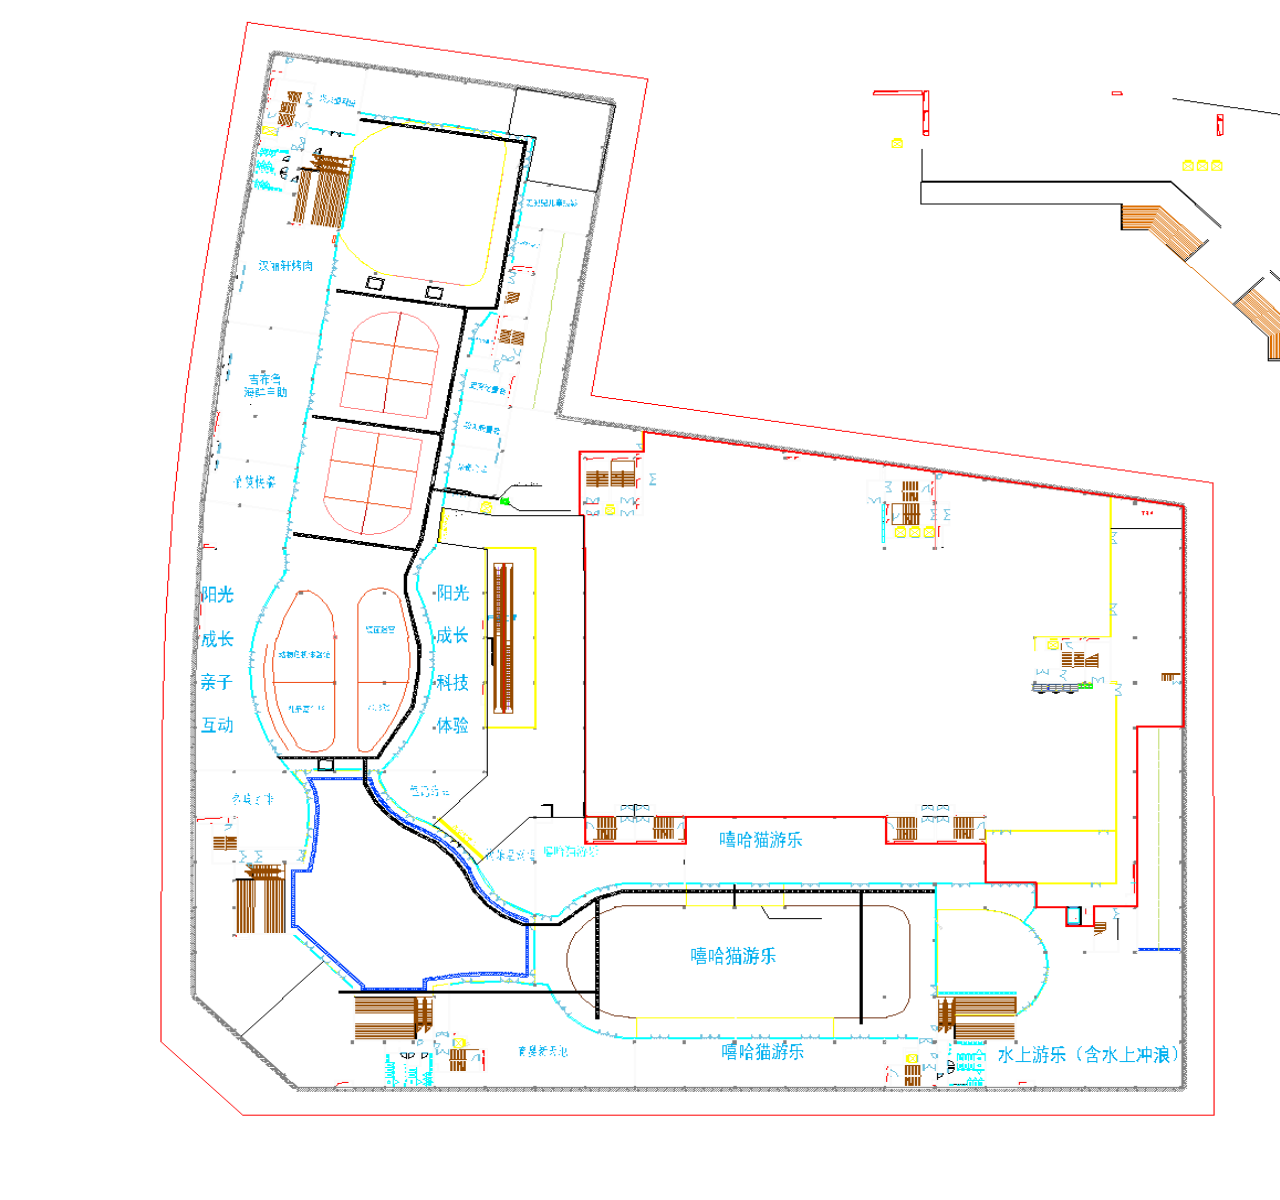
<file: youleyuan/map.html>
<!DOCTYPE html>
<html>
	<head>
		<meta charset="UTF-8">
		<title></title>
	</head>
	<style>
	    html,body{height: 100%;}
	    *{margin: 0;padding: 0;}
		.addWIFI{display: none;position: fixed;width: 500px;height: 250px;background-color: #A9A9A9;left: 300px;top: 50px;z-index: 100;opacity: .9;border-radius: 10px;}		
		.msg_entering{width: 90%;height: 25px;position: relative;top: 40px;margin-left: 10%;margin-top: 10px;}	
		.tishi{width: 100px;height: 25px;position: absolute;z-index: 1;left: 0;text-align: center;line-height: 25px;font-size: 18px;}
		.msge_input_pos{width: 100%;height: 25px;position: absolute;}
		.msg_input{margin-left:100px;height: 100%;width: 320px;outline: none;-webkit-appearance: none;border: 1px solid darkgrey ;border-radius: 5px;font-size: 16px;}
		.wrap{width: 100%;position: relative;}
		.map{width: 1500px;height: 1200px;background-image: url(img/childparkMap1.png);background-size: 100% 100%;}
		/*.mapImg{display: block;position: relative;width: 1500px;height: 1200px;margin-left: auto ;margin-right: auto;}*/
		.icon{cursor: pointer;position: absolute;width: 30px;height: 30px;background-image: url(img/WIFIicon.png);background-size: 100% 100%;z-index: 10;}
		.iconren{cursor: pointer;position: absolute;width: 20px;height: 20px;background-image: url(img/smile1.png);background-size: 100% 100%;z-index: 8;}
	</style>
	<body>
		<div class="map" id="mapArea">
			<!--<img class="mapImg" src="img/childparkMap1.png" />-->
		</div>
		<!--展示WIFI信息区域-->
		<div class="addWIFI" id="showWIFI">
			<div class="msg_entering">
				<div class="wrap">
					<div class="tishi">腕表编号：</div>
					<div class="msge_input_pos">
						<input class="msg_input" id="wanbiaobh" readonly placeholder=""/>
					</div>
				</div>
			</div>
			<div class="msg_entering">
				<div class="wrap">
					<div class="tishi">WIFI编号：</div>
					<div class="msge_input_pos">
						<input class="msg_input" id="WIFIbh" readonly placeholder=""/>
					</div>
				</div>
			</div>
			<div class="msg_entering">
				<div class="wrap">
					<div class="tishi">MAC地址：</div>
					<div class="msge_input_pos">
						<input class="msg_input" id="WIFIlx" readonly placeholder=""/>
					</div>
				</div>
			</div>
			<div class="msg_entering">
				<div class="wrap">
					<div class="tishi">位置信息：</div>
					<div class="msge_input_pos">
						<input class="msg_input" id="WIFIwz" readonly placeholder=""/>
					</div>
				</div>
			</div>
			<div class="msg_entering">
				<div class="wrap">
					<div class="tishi">家长电话：</div>
					<div class="msge_input_pos">
						<input class="msg_input" id="jiazhangdh" readonly placeholder=""/>
					</div>
				</div>
			</div>
		</div>
	</body>
	<script type="text/javascript" src="jquery-1.7.2.min.js" ></script>
	<script type="text/javascript" src="js/common.js" ></script>
	<script type="text/javascript">
		$("#mapArea").on("click",function(){
			//$("#addWIFI").hide();
			$("#showWIFI").hide();
		})
		//wifi位置展示
		$.ajax({
			url:config.url+"yly_api_controller/wifisearch",
			timeout : 20000, //超时时间设置，单位毫秒
			contentType:'application/json;charset=utf-8',
			type:"post",
			dataType:"json",
			beforeSend: function () {
				
			},
			success:function(result){
				console.log(result);
				var status = result.code;
				if(status == 1){
					var temp = result.data;
					for(i=0;i<temp.length;i++){
						var X = temp[i].wifi_x - 15;
						var Y = temp[i].wifi_y - 15;
						var imgShow = "<div class='icon' style='left:"+X+"px;top:"+Y+"px;'></div>";
						$("#mapArea").append(imgShow);
					}
					
						
				}else if(result.code == -1){
					//展示查询结果
					alert("暂无WIFI信息！");
					console.log(result);
					
				}
				
			}, 
			complete : function(XMLHttpRequest,status){ //请求完成后最终执行参数
　　　　				if(status=='timeout'){//超时,status还有success,error等值的情况
					// 启用按钮
					alert("请求超时，请检查网络");
　　　　				}
　　				},
				error:function(){
					console.log(arguments);
					alert("请求失败，请检查网络连接是否正常！");
			}
		});
		//小孩位置展示
		$.ajax({
			url:config.url+"yly_api_controller//wbstatesearch",
			timeout : 20000, //超时时间设置，单位毫秒
			contentType:'application/json;charset=utf-8',
			type:"post",
			dataType:"json",
			beforeSend: function () {
				
			},
			success:function(result){
				console.log(result);
				var status = result.code;
				if(status == 1){
					var tempr = result.data1;
					for(i=0;i<tempr.length;i++){
						//产生WIFI下随机位置
						var XX = tempr[i].wifi_x;
						var YY = tempr[i].wifi_y;
						var randomNum1 = Math.random()*80+15;
						var randomNum2 = Math.random()*60+20;
						var Xr = parseInt(tempr[i].wifi_x);
						var Yr = parseInt(tempr[i].wifi_y);	
						if(XX>=350){
							Xr = parseInt(tempr[i].wifi_x)-randomNum1;
						}else{
							Xr = parseInt(tempr[i].wifi_x)+randomNum1;
						}
						if(YY>=900){
							Yr = parseInt(tempr[i].wifi_y)-randomNum2;	
						}else{
							Yr = parseInt(tempr[i].wifi_y)+randomNum2;	
						}
						var imgShowr = "<div class='iconren' onclick='showren("+tempr[i].id+")' style='left:"+Xr+"px;top:"+Yr+"px;'></div>";
						$("#mapArea").append(imgShowr);
					}
				}
				
			}, 
			complete : function(XMLHttpRequest,status){ //请求完成后最终执行参数
　　　　				if(status=='timeout'){//超时,status还有success,error等值的情况
　　　　				}
　　				},
				error:function(){
					console.log(arguments);
			}
		});
		
		function showren(id){
			console.log($(".iconren").attr("data_id"));
			console.log(id);
			var jszz = "{\"id\":\"" + id + "\"}";
	    	$.ajax({
				url:config.url+"yly_api_controller/wbidsearch",
				timeout : 20000, //超时时间设置，单位毫秒
				contentType:'application/json;charset=utf-8',
				type:"post",
				dataType:"json",
				//json: "callbackparam",
				data:jszz,
				beforeSend: function () {
        			
    			},
				success:function(result){
					console.log(result);
					//var result = JSON.parse(data);
					var status = result.code;
					if(status == 1||status ==2){
						//展示腕表信息
						var re = result.data;
						$("#wanbiaobh").val(re.wbid);
						$("#WIFIbh").val(re.wifiname);
						$("#WIFIwz").val(re.wifi_wz);
						$("#jiazhangdh").val(re.p_phone);
						$("#WIFIlx").val(re.wifiMac);
						$("#showWIFI").show();
						
					}else if(status == -2||status == -1){
						//展示查询结果
						alert("未查询到此腕表信息，请核对编号！");
					}
					
				}, 
				complete : function(XMLHttpRequest,status){ //请求完成后最终执行参数
　　　　				if(status=='timeout'){//超时,status还有success,error等值的情况
						// 启用按钮
						alert("请求超时，请检查网络");
 　　　　　 				
　　　　				}
　　				},
				error:function(){
					console.log(arguments);
					alert("请求失败，请检查网络连接是否正常！");
				}
			});
		}
		setInterval(function(){
			window.location.reload();
		},30000)
	</script>
</html>
</file>
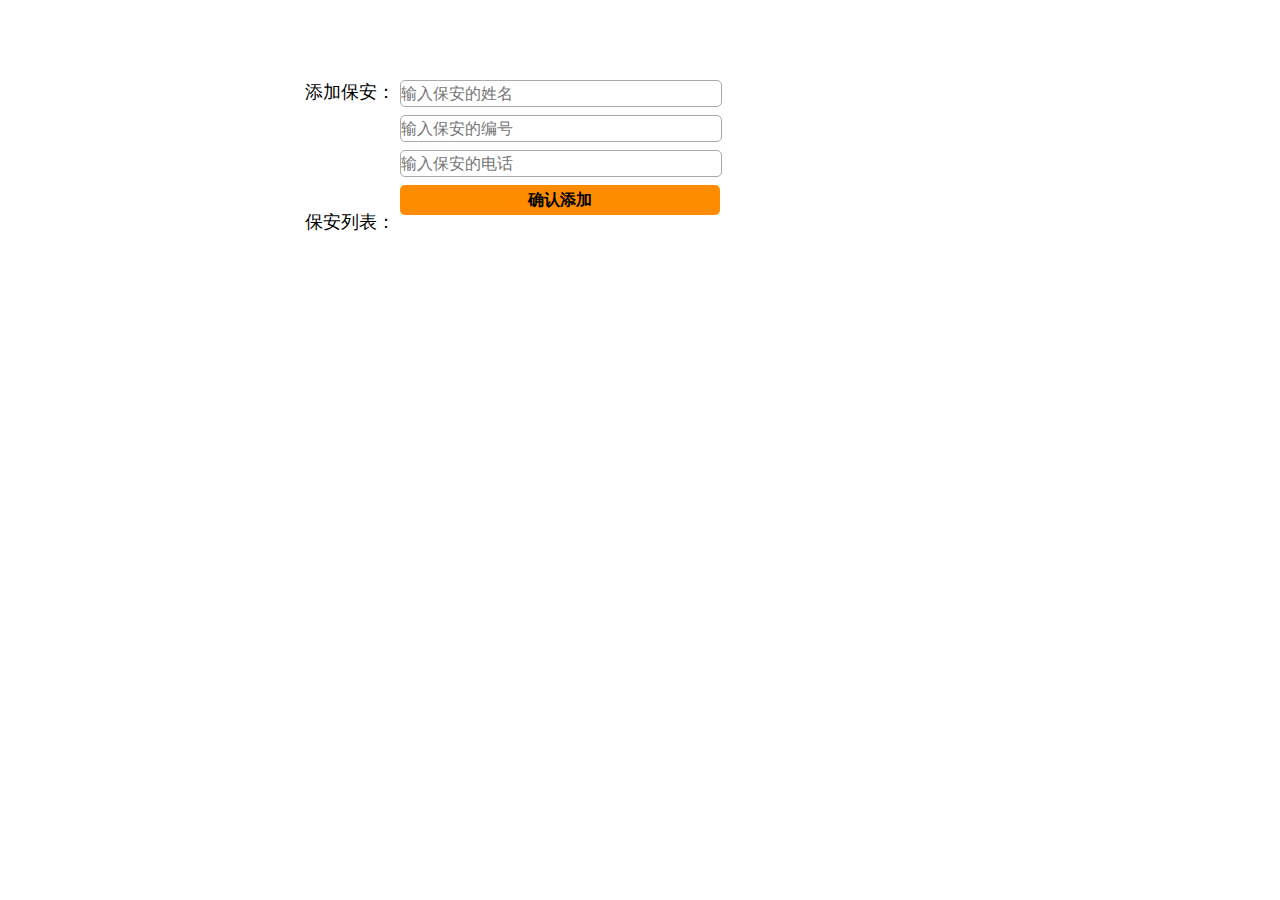
<file: youleyuan/person.html>
<!DOCTYPE html>
<html>
	<head>
		<meta charset="UTF-8">
		<title></title>
		<link rel="stylesheet" href="css/mycss.css" />
		<style>
			html,body{width:100%;height: 100%;}
	    	*{margin: 0;padding: 0;font-family: "微软雅黑";}
	    	.msg_entering{width: 60%;height: 25px;position: relative;top: 80px;margin-left: 300px;margin-top: 15px;}	
			.msg_entering1{width: 60%;height: 25px;position: relative;top: 80px;margin-left: 300px;margin-top: 6px;}	

			.tishi{width: 100px;height: 25px;position: absolute;z-index: 1;left: 0;text-align: center;line-height: 25px;font-size: 18px;}
			.tishi1{width: 316px;height: 25px;position: absolute;z-index: 1;left: 2px;text-align: center;line-height: 25px;font-size: 18px;border: 1px solid darkgrey;}
			.msge_input_pos{width: 100%;height: 25px;position: absolute;}
			.msg_input{margin-left:100px;height: 100%;width: 320px;outline: none;-webkit-appearance: none;border: 1px solid darkgrey ;border-radius: 5px;font-size: 16px;}
			.msg_input1{cursor: pointer;margin-left:320px;height: 100%;width: 50px;outline: none;-webkit-appearance: none;border: 1px solid darkgrey ;border-radius: 5px;font-size: 16px;text-align: center;background-color: #FF8C00;float: left;}
			.msg_input2{cursor: pointer;margin-left:0px;height: 100%;width: 50px;outline: none;-webkit-appearance: none;border: 1px solid darkgrey ;border-radius: 5px;font-size: 16px;text-align: center;background-color: #FF8C00;float: left;}
			.msg_input3{cursor: pointer;margin-left:0px;height: 100%;width: 50px;outline: none;-webkit-appearance: none;border: 1px solid darkgrey ;border-radius: 5px;font-size: 16px;text-align: center;background-color: #A9A9A9;float: left;}
			.wrap{width: 100%;position: relative;}
			.sure_bind{width: 320px;height: 30px;line-height: 30px;text-align: center;background-color: darkorange;border-radius: 5px;margin-left: 100px;font-weight: 700;}
		</style>
	</head>
	<body>
		<div class="msg_entering" style="margin-top: 0;">
			<div class="wrap">
				<div class="tishi">添加保安：</div>
				<div class="msge_input_pos">
					<input class="msg_input" id="baoanxm" placeholder="输入保安的姓名"/>
				</div>
			</div>
		</div>
		<div class="msg_entering" style="margin-top: 10px;">
			<div class="wrap">
				<div class="tishi"></div>
				<div class="msge_input_pos">
					<input class="msg_input" id="baoanbh" placeholder="输入保安的编号"/>
				</div>
			</div>
		</div>
		<div class="msg_entering" style="margin-top: 10px;">
			<div class="wrap">
				<div class="tishi"></div>
				<div class="msge_input_pos">
					<input class="msg_input" id="baoandh" placeholder="输入保安的电话"/>
				</div>
			</div>
		</div>
		<div class="msg_entering" style="margin-top: 10px;">
			<div class="sure_bind hand" id="sureAdd">确认添加</div>
		</div>
		<div class="msg_entering" style="margin-top: 0;">
			<div class="wrap">
				<div class="tishi">保安列表：</div>
			</div>
		</div>
		<div id="wanbiaoArea">
			<!--<div class="msg_entering1">
				<div class="wrap">
					<div class="tishi1">liangdong545658</div>
					<div class="msge_input_pos">
						<div class="msg_input1">删除</div>
						<div class="msg_input2">工作中</div>
					</div>
				</div>
			</div>-->
		</div>
		<script type="text/javascript" src="jquery-1.7.2.min.js" ></script>
		<script type="text/javascript" src="js/common.js" ></script>
		<script type="text/javascript">
			//验证是否登录
		$.ajax({
			url:config.url+"yly_api_controller/verify",
			timeout : 20000, //超时时间设置，单位毫秒
			contentType:'application/json;charset=utf-8',
			type:"post",
			dataType:"json",
			beforeSend: function () {
				
			},
			success:function(result){
				console.log(result);
				var status = result.code;
				if(status == -10){
					alert("请进行登录！！");
					window.location.href="Login.html";
				}
				
			}, 
			complete : function(XMLHttpRequest,status){ //请求完成后最终执行参数
　　　　				if(status=='timeout'){//超时,status还有success,error等值的情况
					// 启用按钮
					$(".c_left_list").html("请求超时!");
　　　　				}
　　				},
				error:function(){
					console.log(arguments);
					$(".c_left_list").html("请求失败，请检查网络连接是否正常！");
			}
		});
			//账号查询
			
			$.ajax({
				url:config.url+"yly_api_controller/securitysearch",
				timeout : 20000, //超时时间设置，单位毫秒
				contentType:'application/json;charset=utf-8',
				type:"post",
				dataType:"json",
				beforeSend: function () {
					
    			},
				success:function(result){
					
					var status = result.code;
					if(status == 1){
						var temp = result.data;
						for(i=0;i<temp.length;i++){
							if(temp[i].type==1){
								var demo = "<div class='msg_entering1'>"+
												"<div class='warp'>"+
													"<div class='tishi1'>"+temp[i].b_name+"("+temp[i].b_id+")|"+temp[i].b_phone+"</div>"+
													"<div class='msge_input_pos'>"+
														"<div class='msg_input1' onclick='delet("+temp[i].id+")'>"+"删除"+"</div>"+
														"<div class='msg_input2' onclick='changeS("+temp[i].type+","+temp[i].id+")'>"+"工作中"+"</div>"+
													"</div>"+
												"</div>"+
										  "</div>";
								$("#wanbiaoArea").append(demo);
							}else if(temp[i].type==2){
								var demo = "<div class='msg_entering1'>"+
												"<div class='warp'>"+
													"<div class='tishi1'>"+temp[i].b_name+"("+temp[i].b_id+")|"+temp[i].b_phone+"</div>"+
													"<div class='msge_input_pos'>"+
														"<div class='msg_input1' onclick='delet("+temp[i].id+")'>"+"删除"+"</div>"+
														"<div class='msg_input3' onclick='changeS("+temp[i].type+","+temp[i].id+")'>"+"休息中"+"</div>"+
													"</div>"+
												"</div>"+
										  "</div>";
								$("#wanbiaoArea").append(demo);
							}
							
						}
						console.log(result);
					}else if(result.code == -1){
						//展示查询结果
						console.log(result);
						
					}
					
				}, 
				complete : function(XMLHttpRequest,status){ //请求完成后最终执行参数
　　　　				if(status=='timeout'){//超时,status还有success,error等值的情况
						// 启用按钮
						alert("请求超时，请检查网络");
　　　　				}
　　				},
				error:function(){
					console.log(arguments);
					alert("请求失败，请检查网络连接是否正常！");
				}
			});
			//改变状态函数
			function changeS(type,id){
				var jstype ="{\"type\":\"" + type + "\",\"id\":\"" + id + "\"}";
				$.ajax({
					url:config.url+"yly_api_controller/securitychange",
					timeout : 20000, //超时时间设置，单位毫秒
					contentType:'application/json;charset=utf-8',
					type:"post",
					dataType:"json",
					//json: "callbackparam",
					data:jstype,
					beforeSend: function () {
	        			
	    			},
					success:function(result){
						//console.log('msg'+data);
						//var result = JSON.parse(data);
						var status = result.code;
						if(status == 1){
							//alert("删除成功！");
							window.location.reload();
						}else if(result.code == -2||result.code == -1){
							//展示查询结果
							console.log(result);
							alert("改变状态失败！");
						}
						
					}, 
					complete : function(XMLHttpRequest,status){
	　　　　				if(status=='timeout'){
							// 启用按钮
							alert("请求超时，请检查网络");
	　　　　				}
	　　				},
					error:function(){
						console.log(arguments);
						alert("请求失败，请检查网络连接是否正常！");
					}
				});
			}
			//删除函数
			function delet(id){
				var jsid ="{\"id\":\"" + id + "\"}";
				$.ajax({
					url:config.url+"yly_api_controller/securitydel",
					timeout : 20000, //超时时间设置，单位毫秒
					contentType:'application/json;charset=utf-8',
					type:"post",
					dataType:"json",
					//json: "callbackparam",
					data:jsid,
					beforeSend: function () {
	        			
	    			},
					success:function(result){
						//console.log('msg'+data);
						//var result = JSON.parse(data);
						var status = result.code;
						if(status == 1){
							alert("删除成功！");
							window.location.reload();
						}else if(result.code == -2||result.code == -1){
							//展示查询结果
							console.log(result);
							alert("删除失败！");
						}
						
					}, 
					complete : function(XMLHttpRequest,status){
	　　　　				if(status=='timeout'){
							// 启用按钮
							alert("请求超时，请检查网络");
	　　　　				}
	　　				},
					error:function(){
						console.log(arguments);
						alert("请求失败，请检查网络连接是否正常！");
					}
				});
			}
			//添加账号
			$("#sureAdd").on("click",function(){
				var jsbaoan = "{\"b_name\":\"" + $("#baoanxm").val() + "\",\"b_id\":\"" + $("#baoanbh").val() + "\",\"b_phone\":\"" + $("#baoandh").val() + "\"}";
				$.ajax({
					url:config.url+"yly_api_controller/security",
					timeout : 20000, //超时时间设置，单位毫秒
					contentType:'application/json;charset=utf-8',
					type:"post",
					dataType:"json",
					//json: "callbackparam",
					data:jsbaoan,
					beforeSend: function () {
	        			$("#sureAdd").attr("disabled",true);
        				$("#sureAdd").html("添加中");
	    			},
					success:function(result){
						//console.log('msg'+data);
						//var result = JSON.parse(data);
						var status = result.code;
						if(status == 1){
							alert("添加成功！");
							window.location.reload();
						}else if(result.code == -2||result.code == -1){
							//展示查询结果
							console.log(result);
							alert("添加失败！");
							$("#sureAdd").attr("disabled",false);
        					$("#sureAdd").html("确认添加");
						}else if(result.code == -5){
							//展示查询结果
							console.log(result);
							alert("该编号已被使用，请核查！");
							$("#sureAdd").attr("disabled",false);
        					$("#sureAdd").html("确认添加");
						}
						
					}, 
					complete : function(XMLHttpRequest,status){ //请求完成后最终执行参数
	　　　　				if(status=='timeout'){//超时,status还有success,error等值的情况
							// 启用按钮
							alert("请求超时，请检查网络");
	 　　　　　 				$("#sureAdd").attr("disabled",false);
        					$("#sureAdd").html("确认添加");
	　　　　				}
	　　				},
					error:function(){
						console.log(arguments);
						alert("请求失败，请检查网络连接是否正常！");
						$("#sureAdd").attr("disabled",false);
        				$("#sureAdd").html("确认添加");
					}
				});
			})
		</script>
	</body>
</html>
</file>
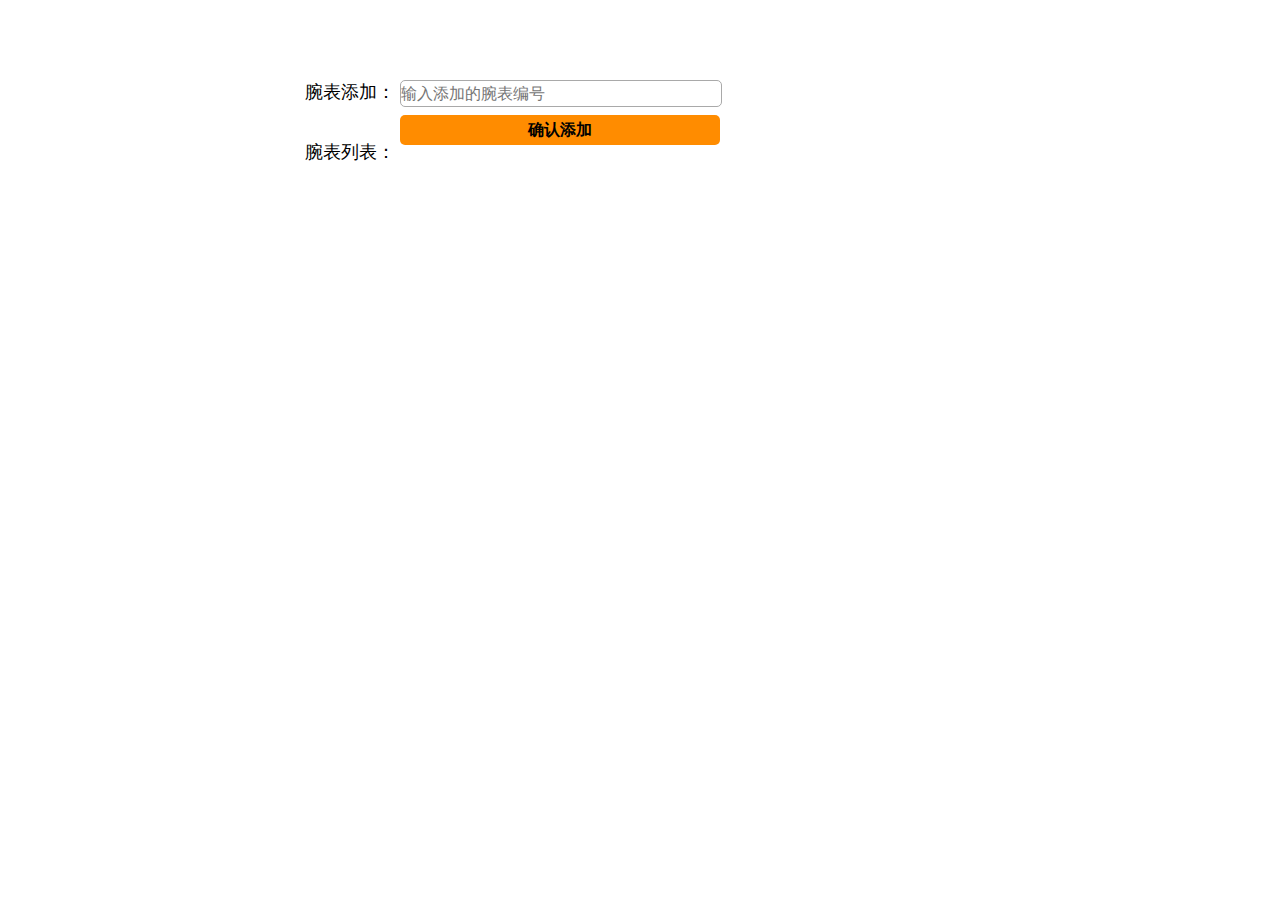
<file: youleyuan/wanbiao.html>
<!DOCTYPE html>
<html>
	<head>
		<meta charset="UTF-8">
		<title></title>
		<link rel="stylesheet" href="css/mycss.css" />
		<style>
			html,body{width:100%;height: 100%;}
	    	*{margin: 0;padding: 0;font-family: "微软雅黑";}
	    	.msg_entering{width: 60%;height: 25px;position: relative;top: 80px;margin-left: 300px;margin-top: 15px;}	
			.msg_entering1{width: 60%;height: 25px;position: relative;top: 80px;margin-left: 300px;margin-top: 6px;}	

			.tishi{width: 100px;height: 25px;position: absolute;z-index: 1;left: 0;text-align: center;line-height: 25px;font-size: 18px;}
			.tishi1{width: 316px;height: 25px;position: absolute;z-index: 1;left: 2px;text-align: center;line-height: 25px;font-size: 18px;border: 1px solid darkgrey;}
			.msge_input_pos{width: 100%;height: 25px;position: absolute;}
			.msg_input{margin-left:100px;height: 100%;width: 320px;outline: none;-webkit-appearance: none;border: 1px solid darkgrey ;border-radius: 5px;font-size: 16px;}
			.msg_input1{cursor: pointer;margin-left:320px;height: 100%;width: 100px;outline: none;-webkit-appearance: none;border: 1px solid darkgrey ;border-radius: 5px;font-size: 16px;text-align: center;background-color: #FF8C00;}

			.wrap{width: 100%;position: relative;}
			.sure_bind{width: 320px;height: 30px;line-height: 30px;text-align: center;background-color: darkorange;border-radius: 5px;margin-left: 100px;font-weight: 700;}
		</style>
	</head>
	<body>
		<div class="msg_entering" style="margin-top: 0;">
			<div class="wrap">
				<div class="tishi">腕表添加：</div>
				<div class="msge_input_pos">
					<input class="msg_input" id="wbid" placeholder="输入添加的腕表编号"/>
				</div>
			</div>
		</div>
		<div class="msg_entering" style="margin-top: 10px;">
			<div class="sure_bind hand" id="sureAdd">确认添加</div>
		</div>
		<div class="msg_entering" style="margin-top: 0;">
			<div class="wrap">
				<div class="tishi">腕表列表：</div>
			</div>
		</div>
		<div id="wanbiaoArea">
			<!--<div class="msg_entering1">
				<div class="wrap">
					<div class="tishi1">0001</div>
					<div class="msge_input_pos">
						<div class="msg_input1">删除</div>
					</div>
				</div>
			</div>-->
		</div>
		<script type="text/javascript" src="jquery-1.7.2.min.js" ></script>
		<script type="text/javascript" src="js/common.js" ></script>
		<script type="text/javascript">
		//验证是否登录
		$.ajax({
			url:config.url+"yly_api_controller/verify",
			timeout : 20000, //超时时间设置，单位毫秒
			contentType:'application/json;charset=utf-8',
			type:"post",
			dataType:"json",
			beforeSend: function () {
				
			},
			success:function(result){
				console.log(result);
				var status = result.code;
				if(status == -10){
					alert("请进行登录！！");
					window.location.href="Login.html";
				}
				
			}, 
			complete : function(XMLHttpRequest,status){ //请求完成后最终执行参数
　　　　				if(status=='timeout'){//超时,status还有success,error等值的情况
					// 启用按钮
					$(".c_left_list").html("请求超时!");
　　　　				}
　　				},
				error:function(){
					console.log(arguments);
					$(".c_left_list").html("请求失败，请检查网络连接是否正常！");
			}
		});
			//腕表查询
			$.ajax({
				url:config.url+"yly_api_controller/wbstatesearch",
				timeout : 20000, //超时时间设置，单位毫秒
				contentType:'application/json;charset=utf-8',
				type:"post",
				dataType:"json",
				beforeSend: function () {
					
    			},
				success:function(result){
					console.log(result);
					var status = result.code;
					if(status == 1){
						var temp = result.data1;
						var temp2 = result.data2;
						for(i=0;i<temp.length;i++){
							var demo = "<div class='msg_entering1'>"+
											"<div class='warp'>"+
												"<div class='tishi1'>"+temp[i].wbid+"</div>"+
//												"<div class='msge_input_pos'>"+
//													"<div class='msg_input1' onclick='delet("+temp[i].id+")'>"+"删除"+"</div>"+
//												"</div>"+
											"</div>"+
									  "</div>";
							$("#wanbiaoArea").append(demo);
						}
						for(i=0;i<temp2.length;i++){
							var demo2 = "<div class='msg_entering1'>"+
											"<div class='warp'>"+
												"<div class='tishi1'>"+temp2[i].wbid+"</div>"+
												"<div class='msge_input_pos'>"+
													"<div class='msg_input1' onclick='delet("+temp2[i].id+")'>"+"删除"+"</div>"+
												"</div>"+
											"</div>"+
									  "</div>";
							$("#wanbiaoArea").append(demo2);
						}
						
					}else if(result.code == -1){
						//展示查询结果
						console.log(result);
						
					}
					
				}, 
				complete : function(XMLHttpRequest,status){ //请求完成后最终执行参数
　　　　				if(status=='timeout'){//超时,status还有success,error等值的情况
						// 启用按钮
						alert("请求超时，请检查网络");
　　　　				}
　　				},
				error:function(){
					console.log(arguments);
					alert("请求失败，请检查网络连接是否正常！");
				}
			});
			//删除函数
			function delet(id){
				var jsid ="{\"id\":\"" + id + "\"}";
				$.ajax({
					url:config.url+"yly_api_controller/delwb",
					timeout : 20000, //超时时间设置，单位毫秒
					contentType:'application/json;charset=utf-8',
					type:"post",
					dataType:"json",
					//json: "callbackparam",
					data:jsid,
					beforeSend: function () {
	        			
	    			},
					success:function(result){
						//console.log('msg'+data);
						//var result = JSON.parse(data);
						var status = result.code;
						if(status == 1){
							alert("删除成功！");
							window.location.reload();
						}else if(result.code == -2||result.code == -1){
							//展示查询结果
							console.log(result);
							alert("删除失败！");
						}
						
					}, 
					complete : function(XMLHttpRequest,status){
	　　　　				if(status=='timeout'){
							// 启用按钮
							alert("请求超时，请检查网络");
	　　　　				}
	　　				},
					error:function(){
						console.log(arguments);
						alert("请求失败，请检查网络连接是否正常！");
					}
				});
			}
		
			//添加腕表
			$("#sureAdd").on("click",function(){
				var js = "{\"wbid\":\"" + $("#wbid").val() + "\"}";
				$.ajax({
					url:config.url+"yly_api_controller/addwb",
					timeout : 20000, //超时时间设置，单位毫秒
					contentType:'application/json;charset=utf-8',
					type:"post",
					dataType:"json",
					//json: "callbackparam",
					data:js,
					beforeSend: function () {
	        			$("#sureAdd").attr("disabled",true);
        				$("#sureAdd").html("添加中");
	    			},
					success:function(result){
						//console.log('msg'+data);
						//var result = JSON.parse(data);
						var status = result.code;
						if(status == 1){
							alert("添加成功！");
							window.location.reload();
						}else if(result.code == -2||result.code == -1){
							//展示查询结果
							console.log(result);
							alert("添加失败！");
							$("#sureAdd").attr("disabled",false);
        					$("#sureAdd").html("确认添加");
						}else if(result.code == -5){
							//展示查询结果
							console.log(result);
							alert("该腕表ID已被使用，请核查！");
							$("#sureAdd").attr("disabled",false);
        					$("#sureAdd").html("确认添加");
						}
						
					}, 
					complete : function(XMLHttpRequest,status){ //请求完成后最终执行参数
	　　　　				if(status=='timeout'){//超时,status还有success,error等值的情况
							// 启用按钮
							alert("请求超时，请检查网络");
	 　　　　　 				$("#sureAdd").attr("disabled",false);
        					$("#sureAdd").html("确认添加");
	　　　　				}
	　　				},
					error:function(){
						console.log(arguments);
						alert("请求失败，请检查网络连接是否正常！");
						$("#sureAdd").attr("disabled",false);
        				$("#sureAdd").html("确认添加");
					}
				});
			})
		</script>
	</body>
</html>
</file>
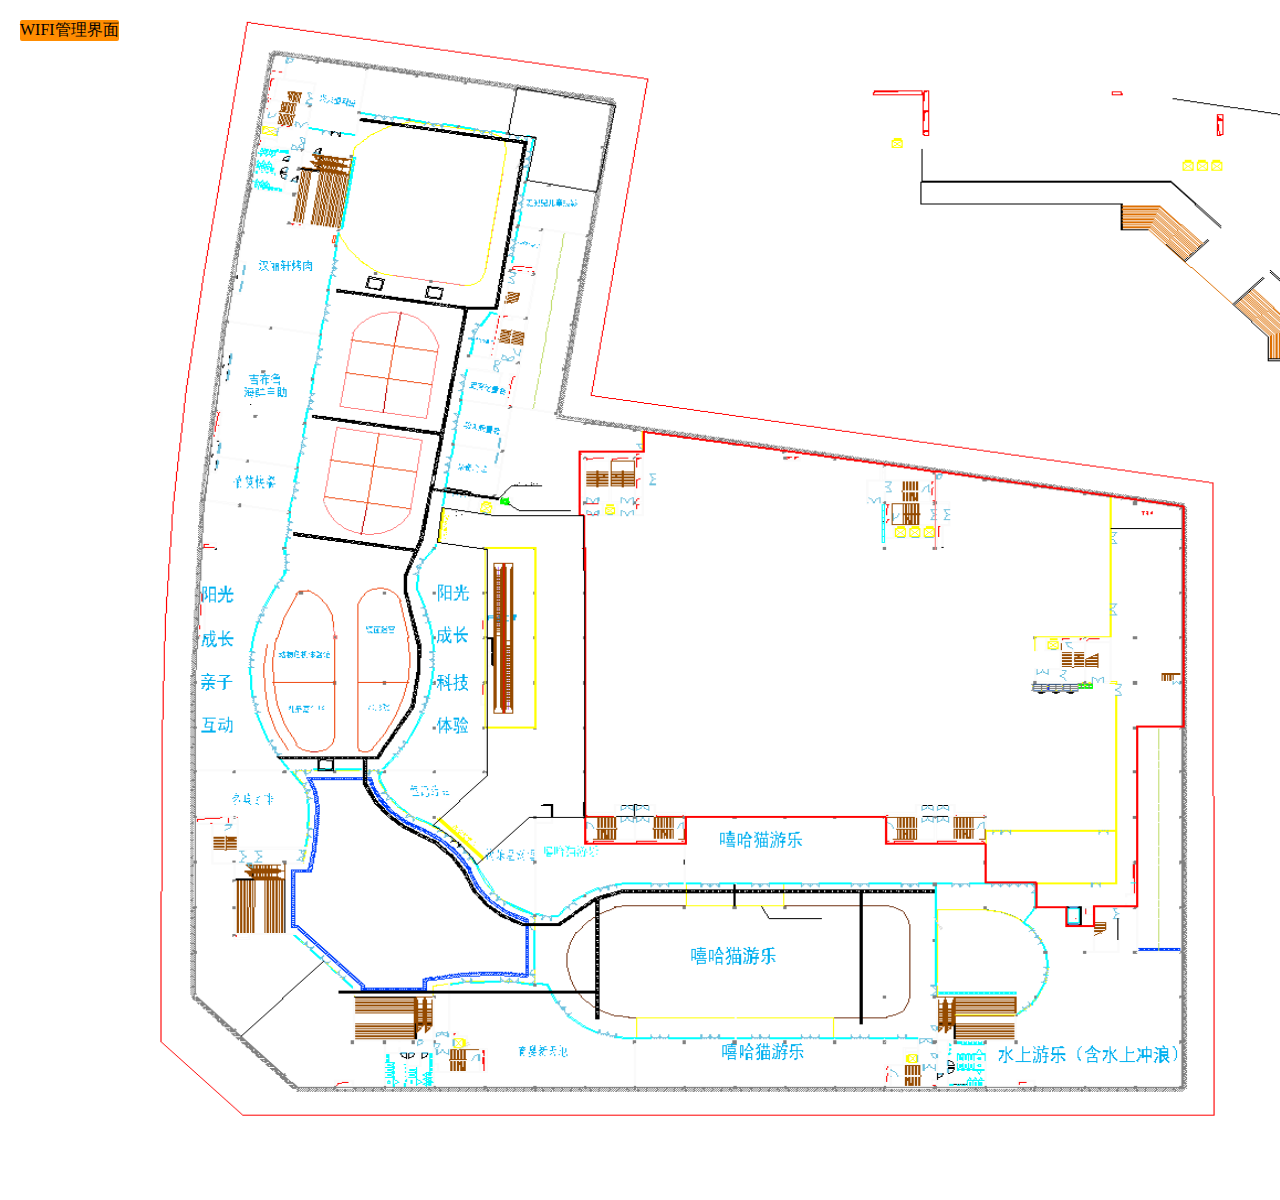
<file: youleyuan/WIFImap.html>
<!DOCTYPE html>
<html>
	<head>
		<meta charset="UTF-8">
		<title></title>
	</head>
	<style>
	    html,body{height: 100%;}
	    *{margin: 0;padding: 0;}
		.map{width: 1500px;height: 1200px;background-image: url(img/childparkMap1.png);background-size: 100% 100%;}
		/*.mapImg{display: block;position: relative;width: 1500px;height: 1200px;margin-left: auto ;margin-right: auto;}*/
		.addWIFI{display: none;position: fixed;width: 500px;height: 350px;background-color: #A9A9A9;left: 300px;top: 50px;z-index: 100;opacity: .9;border-radius: 10px;}		
		.msg_entering{width: 90%;height: 25px;position: relative;top: 40px;margin-left: 10%;margin-top: 10px;}	
		.tishi{width: 100px;height: 25px;position: absolute;z-index: 1;left: 0;text-align: center;line-height: 25px;font-size: 18px;}
		.msge_input_pos{width: 100%;height: 25px;position: absolute;}
		.msg_input{margin-left:100px;height: 100%;width: 320px;outline: none;-webkit-appearance: none;border: 1px solid darkgrey ;border-radius: 5px;font-size: 16px;}
		.wrap{width: 100%;position: relative;}
		.sure_bind{font-weight: 700;width: 320px;height: 30px;line-height: 30px;text-align: center;background-color: darkorange;border-radius: 5px;margin-left: 100px;}
		.icon{cursor: pointer;position: absolute;width: 30px;height: 30px;background-image: url(img/WIFIicon.png);background-size: 100% 100%;z-index: 10;}
		.wifiguan{position: absolute; left: 20px;top: 20px;background-color: darkorange;border-radius: 2px;}
	</style>
	<body>
		<!--<div class="icon"></div>-->
		<div class="map" id="mapArea">
			<div class="wifiguan">WIFI管理界面</div>
			<!--<img class="mapImg" src="img/childparkMap1.png" />-->
		</div>
		<!--添加WIFI区域样式-->
		<div class="addWIFI" id="addWIFI">
			<div class="msg_entering">
				<div class="wrap">
					<div class="tishi">WIFI编号：</div>
					<div class="msge_input_pos">
						<input class="msg_input" id="WIFIbh" placeholder="输入WIFI编号"/>
					</div>
				</div>
			</div>
			<div class="msg_entering">
				<div class="wrap">
					<div class="tishi">MAC地址：</div>
					<div class="msge_input_pos">
						<input class="msg_input" id="WIFImac" placeholder="输入WIFI的mac地址"/>
					</div>
				</div>
			</div>
			<div class="msg_entering">
				<div class="wrap">
					<div class="tishi">WIFI类型：</div>
					<div class="msge_input_pos">
						<select class="msg_input" id="WIFIlx">
							<option value="0">普通WIFI</option>
							<option value="1">预警WIFI</option>
						</select>
					</div>
				</div>
			</div>
			<div class="msg_entering">
				<div class="wrap">
					<div class="tishi">WIFI位置：</div>
					<div class="msge_input_pos">
						<input class="msg_input" id="WIFIwz" placeholder="输入位置名称"/>
					</div>
				</div>
			</div>
			<div class="msg_entering">
				<div class="wrap">
					<div class="tishi">X轴值：</div>
					<div class="msge_input_pos">
						<input class="msg_input" id="WIFIx" placeholder="输入WIFI所在的X轴值"/>
					</div>
				</div>
			</div>
			<div class="msg_entering">
				<div class="wrap">
					<div class="tishi">Y轴值：</div>
					<div class="msge_input_pos">
						<input class="msg_input" id="WIFIy" placeholder="输入WIFI所在的Y轴值"/>
					</div>
				</div>
			</div>
			<div class="msg_entering" style="margin-top: 15px;">
				<div class="sure_bind hand" id="sureAdd">确认添加</div>
			</div>
		</div>
		<!--展示WIFI信息区域-->
		<div class="addWIFI" id="showWIFI">
			<div class="msg_entering">
				<div class="wrap">
					<div class="tishi">WIFI编号：</div>
					<div class="msge_input_pos">
						<input class="msg_input" id="WIFIbhz" readonly placeholder=""/>
					</div>
				</div>
			</div>
			<div class="msg_entering">
				<div class="wrap">
					<div class="tishi">MAC地址：</div>
					<div class="msge_input_pos">
						<input class="msg_input" id="WIFImacz" readonly placeholder=""/>
					</div>
				</div>
			</div>
			<div class="msg_entering">
				<div class="wrap">
					<div class="tishi">WIFI类型：</div>
					<div class="msge_input_pos">
						<input class="msg_input" id="WIFIlxz" readonly placeholder=""/>
					</div>
				</div>
			</div>
			<div class="msg_entering">
				<div class="wrap">
					<div class="tishi">WIFI位置：</div>
					<div class="msge_input_pos">
						<input class="msg_input" id="WIFIwzz" readonly placeholder=""/>
					</div>
				</div>
			</div>
			<div class="msg_entering">
				<div class="wrap">
					<div class="tishi">X轴值：</div>
					<div class="msge_input_pos">
						<input class="msg_input" id="WIFIxz" readonly placeholder=""/>
					</div>
				</div>
			</div>
			<div class="msg_entering">
				<div class="wrap">
					<div class="tishi">Y轴值：</div>
					<div class="msge_input_pos">
						<input class="msg_input" id="WIFIyz" readonly placeholder=""/>
					</div>
				</div>
			</div>
			<div class="msg_entering" style="margin-top: 15px;">
				<div class="sure_bind hand" id="sureDele">确认删除</div>
			</div>
		</div>
		<script type="text/javascript" src="jquery-1.7.2.min.js" ></script>
		<script type="text/javascript" src="js/common.js" ></script>
		<script type="text/javascript">
			//验证是否登录
		$.ajax({
			url:config.url+"yly_api_controller/verify",
			timeout : 20000, //超时时间设置，单位毫秒
			contentType:'application/json;charset=utf-8',
			type:"post",
			dataType:"json",
			beforeSend: function () {
				
			},
			success:function(result){
				console.log(result);
				var status = result.code;
				if(status == -10){
					alert("请进行登录！！");
					window.location.href="Login.html";
				}
				
			}, 
			complete : function(XMLHttpRequest,status){ //请求完成后最终执行参数
　　　　				if(status=='timeout'){//超时,status还有success,error等值的情况
					// 启用按钮
					$(".c_left_list").html("请求超时!");
　　　　				}
　　				},
				error:function(){
					console.log(arguments);
					$(".c_left_list").html("请求失败，请检查网络连接是否正常！");
			}
		});
			//$(".icon").css("left",200);
			$("#mapArea").on("dblclick",function(event){
				//获取鼠标点击的X,Y值
				var e = event || window.event;
	            var scrollX = document.documentElement.scrollLeft || document.body.scrollLeft;
	            var scrollY = document.documentElement.scrollTop || document.body.scrollTop;
	            var x = e.pageX || e.clientX + scrollX;
	            var y = e.pageY || e.clientY + scrollY;
	            $("#WIFIx").val(x);
	            $("#WIFIy").val(y);
	            $("#addWIFI").show();
	            //alert('x: ' + x + '\ny: ' + y);
			});
			$("#mapArea").on("click",function(){
				$("#addWIFI").hide();
				$("#showWIFI").hide();
			})
			
			//添加WIFI
			$("#sureAdd").on("click",function(){
				var js ="{\"wifiname\":\"" + $("#WIFIbh").val() + "\",\"wifiMac\":\"" + $("#WIFImac").val() + "\",\"type\":\"" + $("#WIFIlx").val() + "\",\"wifi_x\":\"" + $("#WIFIx").val() + "\",\"wifi_wz\":\"" + $("#WIFIwz").val() + "\",\"wifi_y\":\"" + $("#WIFIy").val() + "\"}";
				$.ajax({
					url:config.url+"yly_api_controller/addwifi",
					timeout : 20000, //超时时间设置，单位毫秒
					contentType:'application/json;charset=utf-8',
					type:"post",
					dataType:"json",
					//json: "callbackparam",
					data:js,
					beforeSend: function () {
	        			$("#sureAdd").attr("disabled",true);
        				$("#sureAdd").html("添加中");
	    			},
					success:function(result){
						//console.log('msg'+data);
						//var result = JSON.parse(data);
						var status = result.code;
						if(status == 1){
							alert("添加成功！");
							window.location.reload();
						}else if(result.code == -2||result.code == -1){
							//展示查询结果
							console.log(result);
							alert("添加失败！");
							$("#sureAdd").attr("disabled",false);
        					$("#sureAdd").html("确认添加");
						}
						
					}, 
					complete : function(XMLHttpRequest,status){ //请求完成后最终执行参数
	　　　　				if(status=='timeout'){//超时,status还有success,error等值的情况
							// 启用按钮
							alert("请求超时，请检查网络");
	 　　　　　 				$("#sureAdd").attr("disabled",false);
        					$("#sureAdd").html("确认添加");
	　　　　				}
	　　				},
					error:function(){
						console.log(arguments);
						alert("请求失败，请检查网络连接是否正常！");
						$("#sureAdd").attr("disabled",false);
        				$("#sureAdd").html("确认添加");
					}
				});
			})
			
			//WIFI查询及展示
			
			$.ajax({
				url:config.url+"yly_api_controller/wifisearch",
				timeout : 20000, //超时时间设置，单位毫秒
				contentType:'application/json;charset=utf-8',
				type:"post",
				dataType:"json",
				beforeSend: function () {
					
    			},
				success:function(result){
					console.log(result);
					var status = result.code;
					if(status == 1){
						var temp = result.data;
						for(i=0;i<temp.length;i++){
							var X = temp[i].wifi_x - 15;
							var Y = temp[i].wifi_y - 15;
							var imgShow = "<div class='icon' onclick='showmsg("+temp[i].id+")' style='left:"+X+"px;top:"+Y+"px;'></div>";
							$("#mapArea").append(imgShow);
						}
						
							
					}else if(result.code == -1){
						//展示查询结果
						alert("暂无WIFI信息！");
						console.log(result);
						
					}
					
				}, 
				complete : function(XMLHttpRequest,status){ //请求完成后最终执行参数
　　　　				if(status=='timeout'){//超时,status还有success,error等值的情况
						// 启用按钮
						alert("请求超时，请检查网络");
　　　　				}
　　				},
				error:function(){
					console.log(arguments);
					alert("请求失败，请检查网络连接是否正常！");
				}
			});
			//展示函数
			function showmsg(id){
				var jsid2 ="{\"id\":\"" + id + "\"}";
				$.ajax({
					url:config.url+"yly_api_controller/wifiidsearch",
					timeout : 20000, //超时时间设置，单位毫秒
					contentType:'application/json;charset=utf-8',
					type:"post",
					dataType:"json",
					//json: "callbackparam",
					data:jsid2,
					beforeSend: function () {
	        			
	    			},
					success:function(result){
						
						var status = result.code;
						if(status == 1){
							if(result.data.iswarning==0){
								var isWarn = "普通WIFI";
							}else if(result.data.iswarning==1){
								var isWarn = "预警WIFI";
							}
							$("#WIFIbhz").val(result.data.wifiname);
							$("#WIFIlxz").val(isWarn);
							$("#WIFImacz").val(result.data.wifimac);
							$("#WIFIwzz").val(result.data.wifi_wz);
							$("#WIFIxz").val(result.data.wifi_x);
							$("#WIFIyz").val(result.data.wifi_y);
							//获取当前wifi的id用于删除操作
							$("#sureDele").attr("wifi_id",id);
							$("#showWIFI").show();
							
						}else if(result.code == -2||result.code == -1){
							
							alert("获取WIFI信息失败，请重试！");
						}
						
					}, 
					complete : function(XMLHttpRequest,status){
	　　　　				if(status=='timeout'){
							// 启用按钮
							alert("请求超时，请检查网络");
	　　　　				}
	　　				},
					error:function(){
						console.log(arguments);
						alert("请求失败，请检查网络连接是否正常！");
					}
				});
			}
			//删除函数
			$("#sureDele").on("click",function(){
				var delid = $("#sureDele").attr("wifi_id");
				
				var jsid ="{\"id\":\"" + delid + "\"}";
				$.ajax({
					url:config.url+"yly_api_controller/delwifi",
					timeout : 20000, //超时时间设置，单位毫秒
					contentType:'application/json;charset=utf-8',
					type:"post",
					dataType:"json",
					//json: "callbackparam",
					data:jsid,
					beforeSend: function () {
	        			
	    			},
					success:function(result){
						//console.log('msg'+data);
						//var result = JSON.parse(data);
						var status = result.code;
						if(status == 1){
							alert("删除成功！");
							window.location.reload();
						}else if(result.code == -2||result.code == -1){
							//展示查询结果
							console.log(result);
							alert("删除失败！");
						}
						
					}, 
					complete : function(XMLHttpRequest,status){
	　　　　				if(status=='timeout'){
							// 启用按钮
							alert("请求超时，请检查网络");
	　　　　				}
	　　				},
					error:function(){
						console.log(arguments);
						alert("请求失败，请检查网络连接是否正常！");
					}
				});
			})
			
		</script>
	</body>
</html>
</file>
<file: youleyuan/css/mycss.css>
.hand{cursor: pointer;}
</file>
<file: youleyuan/css/login.css>
.lgArea{
	width: 400px;
	height: 400px;
	background-color: rgb(255,255,255);
	position: absolute;
	left: 50%;
	top: 20%;
	/*background-color: red;*/
}
.Ltitle{
	width: 600px;
	height: 100px;
	/*background-color: rgb(255,255,255);*/
	position: absolute;
	left: 40%;
	top: 10%;
	background-image: url(../img/title.jpg);
	background-size: 100% 100%;
	z-index: 100;
}
.line{
	width: 350px;
	position: relative;
	left: 25px;
	top: 70px;
	border: 1px solid #939393;
	
}
.line2{
	width: 350px;
	position: relative;
	left: 25px;
	top: 220px;
	border: 1px solid #939393;
	
}
.denglufont{
	width: 80px;
	background-color: rgb(255,255,255);
	text-align: center;
	font-size: 20px;
	position: absolute;
	z-index: 100;
	top: 55px;
	left: 80px;
}
.inputArea1{
	width: 300px;
	height: 30px;
	line-height: 30px;
	
	position: relative;
	left: 50px;
	top: 130px;
}
.inputArea2{
	width: 300px;
	height: 30px;
	line-height: 30px;
	
	position: relative;
	left: 50px;
	top: 160px;
}
.inputK{
	width: 240px;
	height: 20px;
}
.dengluBtn{
	width: 300px;
	height: 30px;
	line-height: 30px;
	text-align: center;
	background-color: rgb(0,143,215);
	position: relative;
	left: 50px;
	top: 190px;
	color: white;
	border-radius: 5px;
}
.dengluBtnNo{
	width: 300px;
	height: 30px;
	line-height: 30px;
	text-align: center;
	background-color: #939393;
	position: relative;
	left: 50px;
	top: 190px;
	color: white;
	border-radius: 5px;
}
.zhuce{
	position: relative;
	left: 60px;
	top: 200px;
	font-size: 14px;
}
.wangji{
	position: relative;
	left: 260px;
	top: 182px;
	font-size: 14px;
}
.qita{
	position: relative;
	left: 50px;
	top: 230px;
}
.qq{
	position: relative;
	left: 170px;
	top: 240px;
	width: 50px;
	height: 50px;
	
}
.weixin{
	position: relative;
	left: 260px;
	top: 190px;
	width: 50px;
	height: 50px;
	
}
</file>
